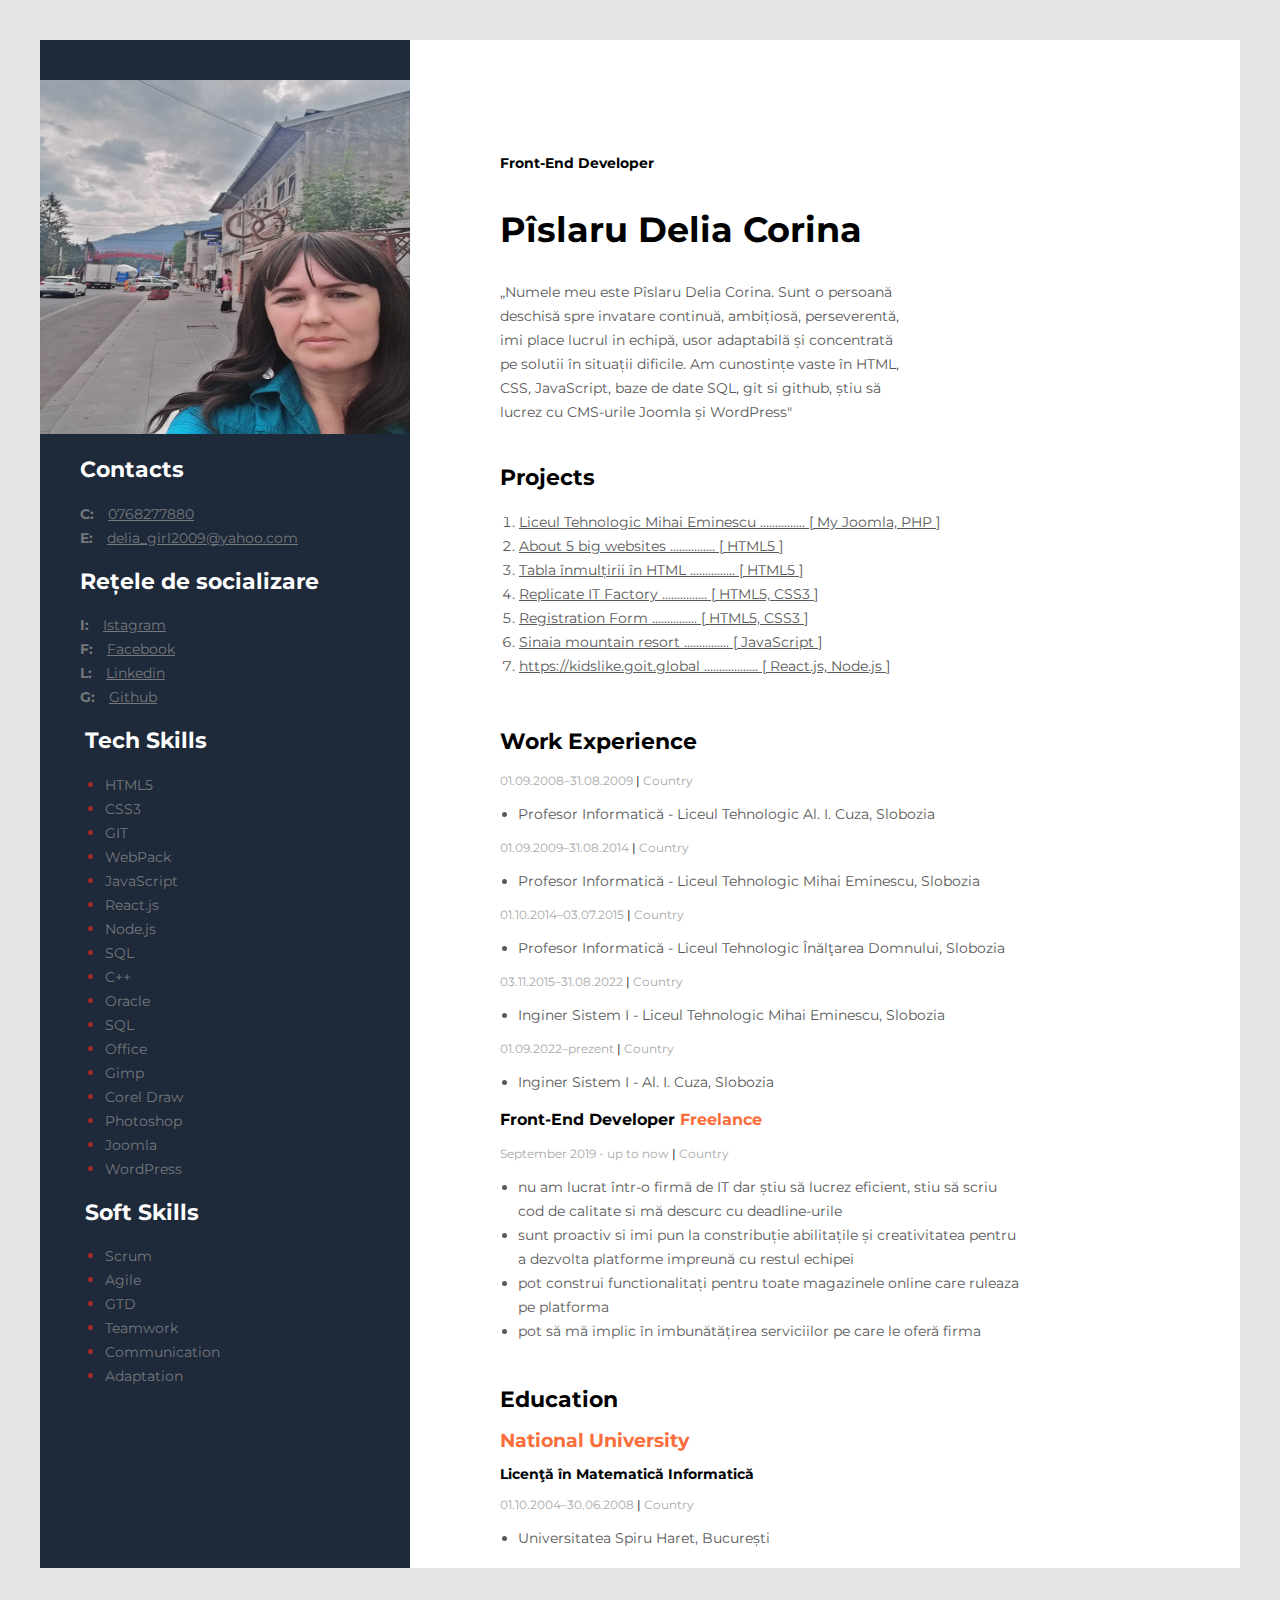
<file: index.html>
<!DOCTYPE html>
<html lang="en">
<head>
    <meta charset="UTF-8">
    <meta http-equiv="X-UA-Compatible" content="IE=edge">
    <meta name="viewport" content="width=device-width, initial-scale=1.0">
    <link rel="preconnect" href="https://fonts.googleapis.com">
    <link rel="preconnect" href="https://fonts.gstatic.com" crossorigin>
    <link href="https://fonts.googleapis.com/css2?family=Montserrat:wght@400;700&display=swap" rel="stylesheet">
    
    <link rel="stylesheet" href="./styles/styles.css">
    <title>CV-ul meu</title>
</head>
<body>
    <!--Our app-->
    <div class="main-section">
        <!-- Main section -->
        <div class="right-section">
            <!--About me section-->              
            <div class="about-me-section">
                <h3 class="about-me-profession">Front-End Developer</h3>

                <h1 id="personName">Pîslaru Delia Corina</h1>
    
                <p>                  
                    „Numele meu este Pîslaru Delia Corina. Sunt o persoană deschisă spre invatare continuă, ambițiosă, perseverentă, imi place lucrul in echipă, 
                    usor adaptabilă și concentrată pe solutii în situații dificile. Am cunostințe vaste în HTML, CSS, JavaScript, baze de date SQL, 
                    git si github, știu să lucrez cu CMS-urile Joomla și WordPress"
                <p>
            </div>
    
            <!--Projects sections-->
            <div class="projects-sections">
                <h2 class="block-title">Projects</h2>

                <ol> 
                    <li class="projects-item">
                        <a href="https://gsme.ro/">Liceul Tehnologic Mihai Eminescu</a>
                        ...............
                        <span class="bracket">[</span> My Joomla, PHP <span class="bracket">]</span></span> 
                    </li>
                    <li class="projects-item">
                        <a href="../CV_Delia/About 5 big websites/index.html">About 5 big websites</a>
                        ...............
                        <span class="bracket">[</span> HTML5 <span class="bracket">]</span></span> 
                    </li>
                    <li class="projects-item">
                        <a href="../CV_Delia/About 5 big websites/html/tabla_inmultirii.html">Tabla înmulțirii în HTML</a>
                        ...............
                        <span class="bracket">[</span> HTML5 <span class="bracket">]</span></span> 
                    </li>
                    <li class="projects-item">
                        <a href="../CV_Delia/Replicate IT Factory/index.html">Replicate IT Factory</a>
                        ...............
                        <span class="bracket">[</span> HTML5, CSS3 <span class="bracket">]</span></span> 
                    </li>
                    <li class="projects-item">
                        <a href="../CV_Delia/Replicate IT Factory/html/formular.html">Registration Form</a>
                        ...............
                        <span class="bracket">[</span> HTML5, CSS3 <span class="bracket">]</span></span> 
                    </li>
                    <li class="projects-item">
                        <a href="../CV_Delia/Replicate IT Factory/html/index_optional.html">Sinaia mountain resort</a>
                        ...............
                        <span class="bracket">[</span> JavaScript <span class="bracket">]</span></span>
                    </li>
                    <li class="projects-item">
                        <a href="https://kidslike.goit.global/">https://kidslike.goit.global</a>
                        ..................
                        <span class="bracket">[</span> React.js, Node.js <span class="bracket">]</span></span>
                    </li>
                </ol>   
            </div>

            <!--Section Work Experience-->
            <div class="section-work-experience">
                    <h2 class="block-title">Work Experience</h2>
                    <!--Company nr 3-->
                    <div>
                        
                        <p class="work-experience-period"> 01.09.2008–31.08.2009   <span class="line-break">|</span>   Country</p>
                        <ul class="word-experience-duties">
                            <li>Profesor Informatică - Liceul Tehnologic Al. I. Cuza, Slobozia </li>   
                        </ul> 
                    </div>

                    <div>
                    <p class="work-experience-period">01.09.2009–31.08.2014  <span class="line-break">|</span>   Country</p>
                    <ul class="word-experience-duties">
                        <li>Profesor Informatică - Liceul Tehnologic Mihai Eminescu, Slobozia </li>
                    </ul> 
                   </div>

                   <div>
                    <p class="work-experience-period">01.10.2014–03.07.2015  <span class="line-break">|</span>   Country</p>
                    <ul class="word-experience-duties">
                        <li>Profesor Informatică - Liceul Tehnologic Înălţarea Domnului, Slobozia </li>
                    </ul> 
                   </div>

                   <div>
                    <p class="work-experience-period">03.11.2015–31.08.2022  <span class="line-break">|</span>   Country</p>
                    <ul class="word-experience-duties">
                        <li>Inginer Sistem I - Liceul Tehnologic Mihai Eminescu, Slobozia </li>
                    </ul> 
                   </div>

                   <div>
                    <p class="work-experience-period">01.09.2022–prezent  <span class="line-break">|</span>   Country</p>
                    <ul class="word-experience-duties">
                        <li>Inginer Sistem I - Al. I. Cuza, Slobozia </li>
                    </ul> 
                   </div>


                <div>
                    <h3 class="work-experience-position">Front-End Developer <span class="work-experience-company">Freelance</span></h3>
                    <p class="work-experience-period"> September 2019 - up to now   <span class="line-break">|</span>   Country</p>
                    <ul class="word-experience-duties">
                        <li>nu am lucrat într-o firmă de IT dar știu să lucrez eficient, stiu să scriu cod de calitate si mă descurc cu deadline-urile</li>
                            <li> sunt proactiv si imi pun la constribuție abilitațile și creativitatea pentru a dezvolta platforme impreună cu restul echipei</li>
                                <li>pot construi functionalitați pentru toate magazinele online care ruleaza pe platforma </li>
                                    <li> pot să mă implic în imbunătățirea serviciilor pe care le oferă firma </li>
                        
                    </ul> 
                </div>

                    
            </div>               
            <!--Section Educațion--> 
            <div class="section-education">           
                    <h3 class="block-title">Education<h3>       

            <!--Company nr 1-->
                    <div class="education-position">
                            <h3><span class="education-company">National University</span></h3> 
                    </div>
                    <div class="management-department">       
                            <h3 class="management-position">Licenţă în Matematică Informatică</h3>
                            <p class="management-period">01.10.2004–30.06.2008  <span class="line-break">|</span>   Country</p>  
                            <ul class="word-experience-duties">
                            <li>Universitatea Spiru Haret, București </li>
                            </ul>   
                    </div>             
            </div>
        </div>
            <!--Sidebar section-->
            <aside class="sidebar-section">
                <img src="./img/photo.jpg" width="370" height="354" alt="poza mea">             
                <!--Contact section-->
                
                    <h2 class="sidebar-contact">Contacts</h2>
                    <div>
                        <span class="sidebar-contact-type">C:</span>  
                        <a class="sidebar-contact-value" href="tel:+77777777777">0768277880</a>
                    </div>
                    <div>  
                        <span class="sidebar-contact-type"> E:</span>
                        <a class="sidebar-contact-value" href="mailto:delia_girl2009@yahoo.com">delia_girl2009@yahoo.com</a>
                    </div>
                    <div>
                        <h2 class="sidebar-contact">Rețele de socializare</h2>
                        <div>
                            <span class="sidebar-contact-type">I:</span>  
                            <a class="sidebar-contact-value" href="https://www.instagram.com/"> Istagram</a>
                        </div>
                        <div>
                            <span class="sidebar-contact-type">F:</span>  
                            <a class="sidebar-contact-value" href="https://www.facebook.com/"> Facebook</a>
                        </div>
                        <div>
                            <span class="sidebar-contact-type">L:</span>  
                            <a class="sidebar-contact-value" href="https://www.linkedin.com/feed/"> Linkedin</a>
                        </div>
                        <div>
                            <span class="sidebar-contact-type">G:</span>  
                            <a class="sidebar-contact-value" href="https://github.com/deliagirl2009"> Github</a>
                        </div>
                </div>
                <!--Section Tech Skills-->
                <div class="tech-skills">
                        <h2 class="sidebar-title">Tech Skills</h2> 
                        <ul class="sidebar-list">
                            <li><span>HTML5</span></li>        
                            <li><span>CSS3</span></li>
                            <li><span>GIT</span></li>
                            <li><span>WebPack</span></li>
                            <li><span>JavaScript</span></li>
                            <li><span>React.js</span></li>
                            <li><span>Node.js</span></li>
                            <li><span>SQL</span></li>
                            <li><span>C++</span></li>
                            <li><span>Oracle</span></li>
                            <li><span>SQL</span></li>
                            <li><span>Office</span></li>
                            <li><span>Gimp</span></li>
                            <li><span>Corel Draw</span></li>
                            <li><span>Photoshop</span></li>
                            <li><span>Joomla</span></li>
                            <li><span>WordPress</span></li>      
                        </ul>
                </div>
                <!--Section Soft Skilles-->
                <div class="soft-skills">
                        <h2 class="sidebar-title">Soft Skills</h2>    
                        <ul class="sidebar-list">
                            <li><span>Scrum</span></li>        
                            <li><span>Agile</span></li>
                            <li><span>GTD</span></li>
                            <li><span>Teamwork</span></li>
                            <li><span>Communication</span></li>
                            <li><span>Adaptation</span></li>
                            
                        </ul>
                </div>
            </aside>
        
    </div>
    
</body>
</html>
</file>
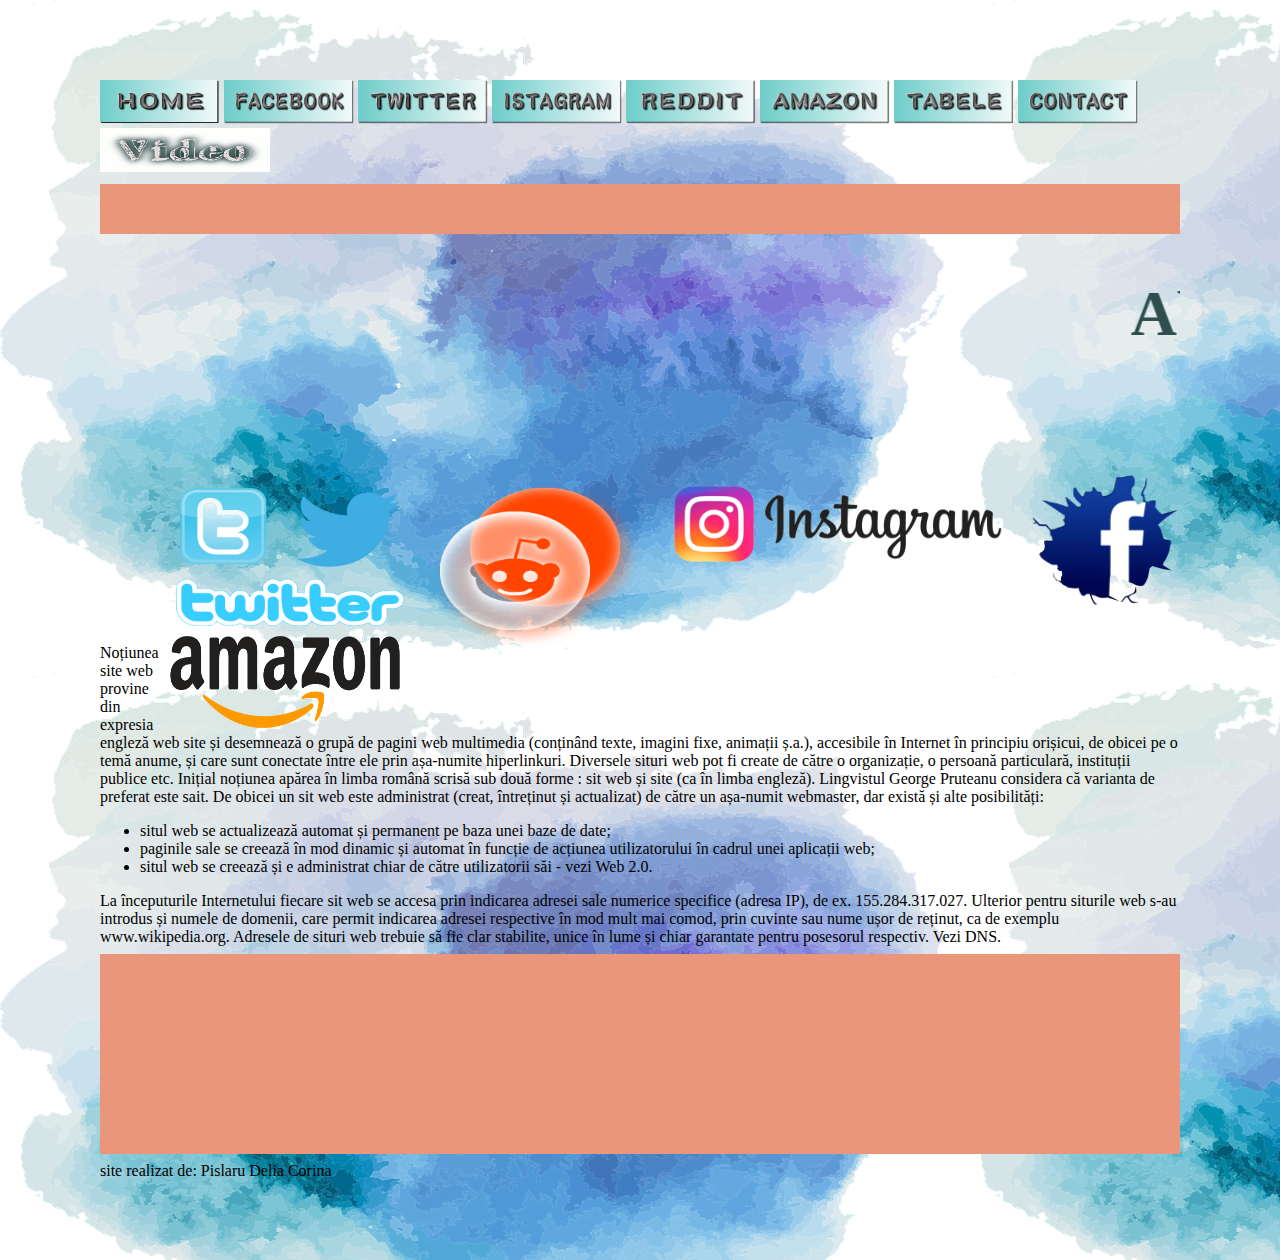
<file: About 5 big websites/index.html>
<!DOCTYPE html>
<html lang="en">
    <head>
        <title>About 5 big websites</title>
    </head>
    <body background="image/watercolor-4116932_960_720.png" leftmargin="100px" topmargin="80">
        <!--main section-->
        <div>
            
            <!--main menu-->
            <span>
                <section id="main section">
		        <a href="index.html"><img src="image/home.png" width="120" height="44"></a>
                <a href="html/facebook.html"><img src="image/b_facebook.png" width="130" height="44"></a>
                <a href="html/twitter.html"><img src="image/b_twitter.png" width="130" height="44"></a>
                <a href="html/istagram.html"><img src="image/b_istagram.png" width="130" height="44"></a>
                <a href="html/reddit.html"><img src="image/b_reddit.png" width="130" height="44"></a>
                <a href="html/amazon.html"><img src="image/b_amazon.png" width="130" height="44"></a>
                <a href="html/tabla_inmultirii.html"><img src="image/tabele.png" width="120" height="44"></a>
                <a href="html/contact.html"><img src="image/b_contact.png" width="120" height="44"></a>
		        <a href="html/video.html"><img src="image/video.gif" width="170" height="44"></a>
                    
                </section>
            </span>
            
            <!--title section-->
            <span>
            <hr size="50" color="E9 96 7A">
                    <center>
                        <font color="2F 4F 4F" size=6%><h1><marquee>About 5 big <strong>websites</strong></marquee></h1></font>
                    </center>
                <br><br><br>
            </span>
            
            <!--logo page-->
            <span> 
                    <a href=html/facebook.html><img src="image/Facebook-Logo.png" alt="Logo_Facebook" width="150" height="150" align="right"></a>
                    <a href=html/istagram.html><img src="image/ig-logo.png" alt="Logo_Istagram" width="380" height="120" align="right"></a> 
                    <a href=html/reddit.html><img src="image/reddit_logo.png" alt="Logo_Reddit" width="240" height="190" align="right"></a>
                    <br> 
                    <a href=html/twitter.html><img src="image/twitter-logo.png" alt="Logo_Twitter" width="240" height="150" align="right"></a>
                    <a href=html/amazon.html><img src="image/amazon-logo-transparent.png" alt="Logo_Amazon" width="250" height="100" align="right"></a>
                    <br><br><br><br><br><br><br><br><br>
            </span>
            
            <!--information about my page-->
            <span>       
                    Noțiunea site web provine din expresia engleză web site și desemnează o grupă de pagini web multimedia 
                    (conținând texte, imagini fixe, animații ș.a.), accesibile în Internet în principiu orișicui, de obicei 
                    pe o temă anume, și care sunt conectate între ele prin așa-numite hiperlinkuri. Diversele situri web 
                    pot fi create de către o organizație, o persoană particulară, instituții publice etc. Inițial noțiunea 
                    apărea în limba română scrisă sub două forme : sit web și site (ca în limba engleză). Lingvistul George 
                    Pruteanu considera că varianta de preferat este sait.   
            </span>

            <span>  
                    De obicei un sit web este administrat (creat, întreținut și actualizat) de către un așa-numit webmaster,
                    dar există și alte posibilități:
            </span>
            
            <!--an unordered list-->
            <span>
                    <ul>
                        <li>situl web se actualizează automat și permanent pe baza unei baze de date;</li>
                        <li>paginile sale se creează în mod dinamic și automat în funcție de acțiunea utilizatorului în cadrul 
                        unei aplicații web;</li>
                        <li>situl web se creează și e administrat chiar de către utilizatorii săi - vezi Web 2.0.</li>
                    </ul>
            </span> 
            <span>
                    La începuturile Internetului fiecare sit web se accesa prin indicarea adresei sale numerice specifice
                    (adresa IP), de ex. 155.284.317.027. Ulterior pentru siturile web s-au introdus și numele de domenii, 
                    care permit indicarea adresei respective în mod mult mai comod, prin cuvinte sau nume ușor de reținut, 
                    ca de exemplu www.wikipedia.org. Adresele de situri web trebuie să fie clar stabilite, unice în lume și 
                    chiar garantate pentru posesorul respectiv. Vezi DNS. 
            </span>
        
        <br>
        <hr size="200" color="E9 96 7A">
        site realizat de: Pislaru Delia Corina 
    </div>             
    </body>
</html>
</file>
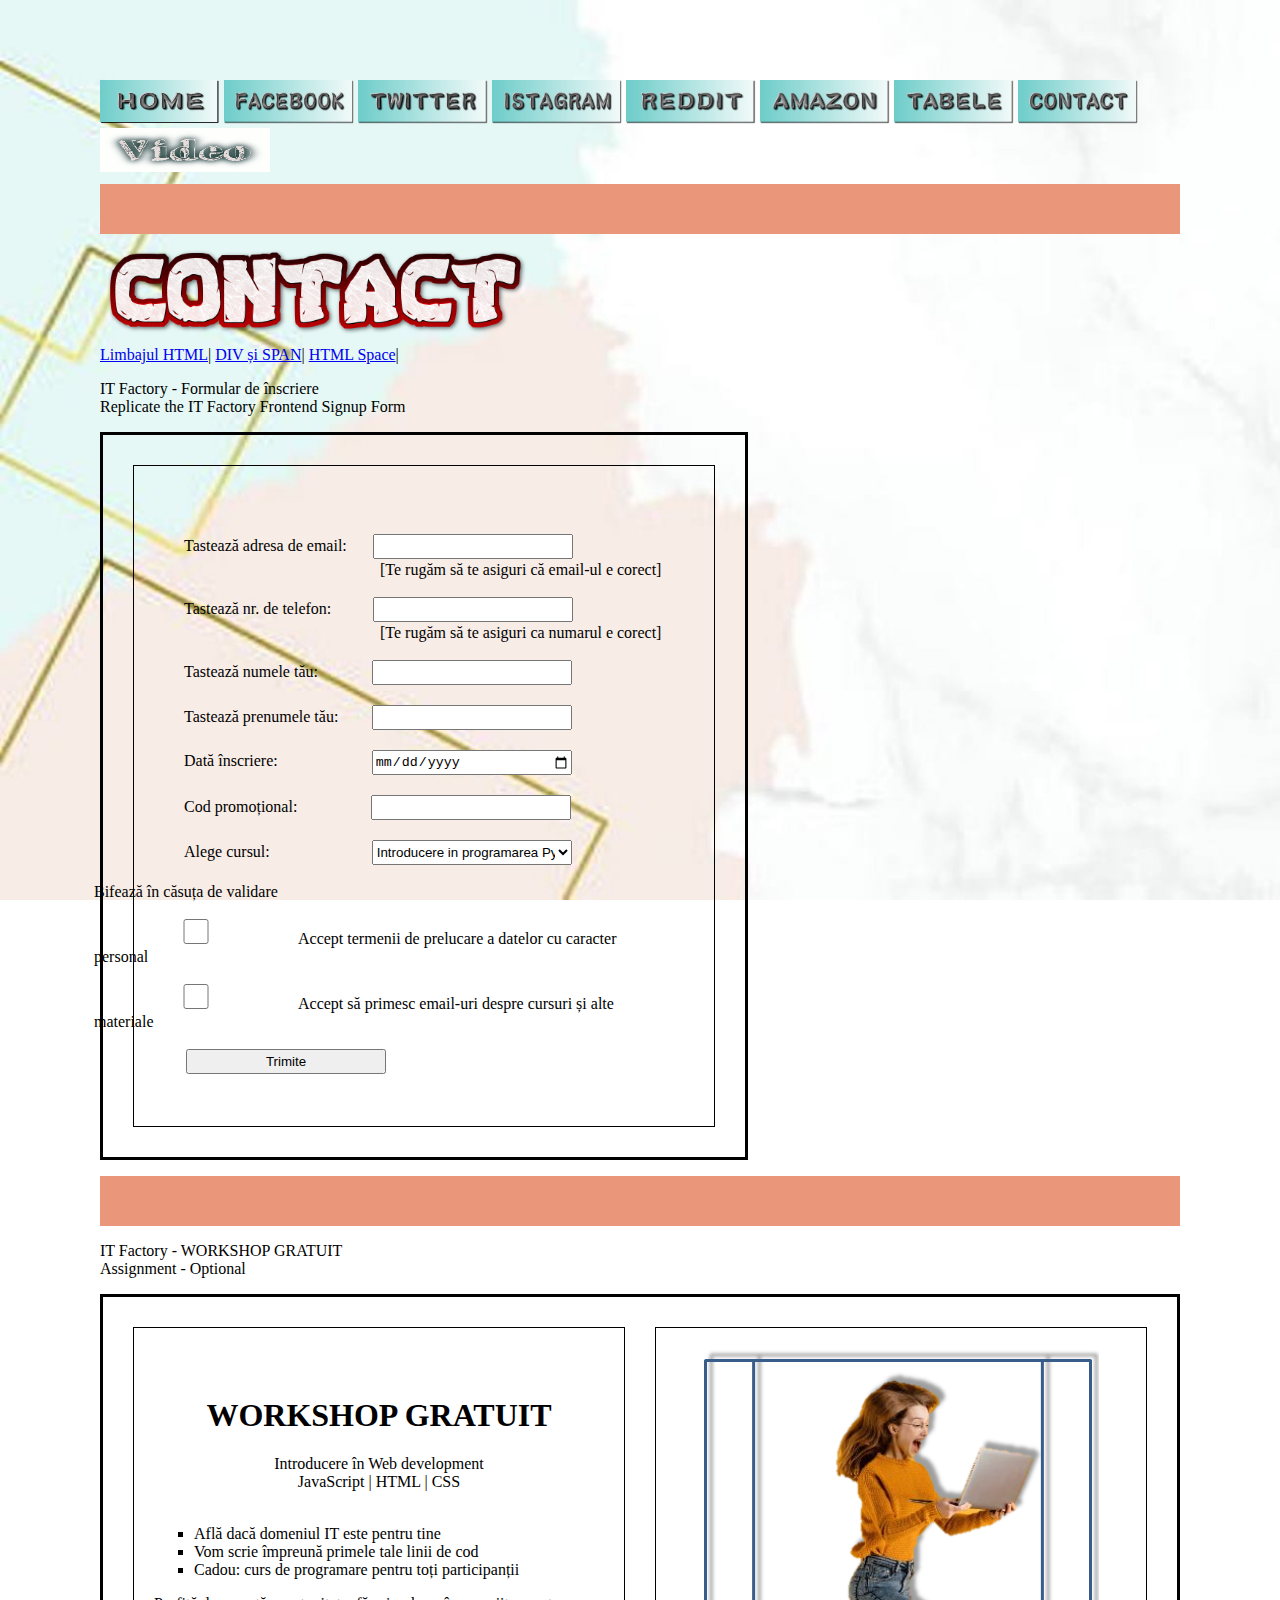
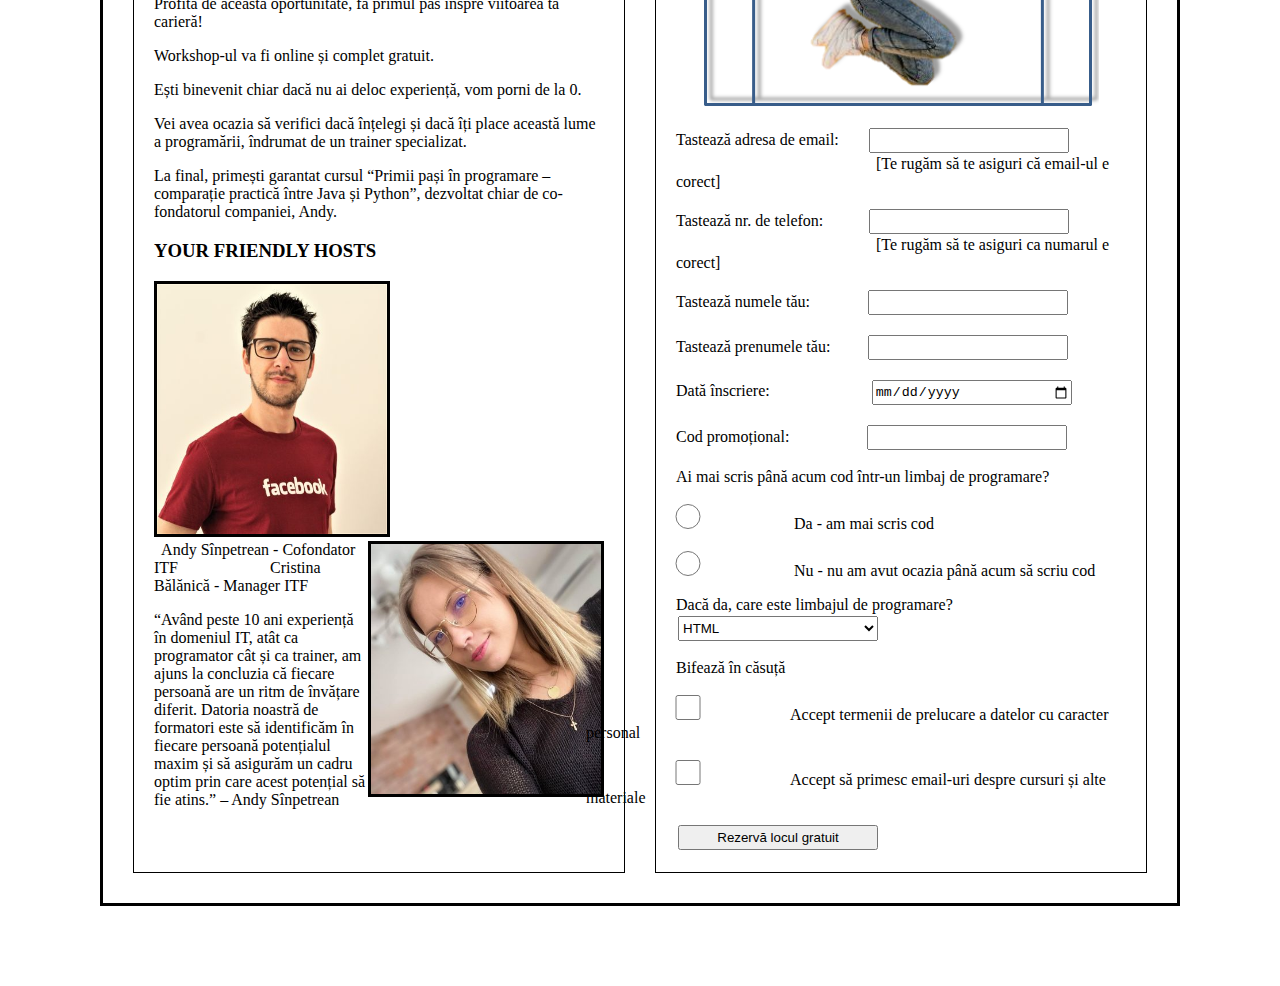
<file: About 5 big websites/FORM_Tema3_OBLIGATORIU.html>
<!DOCTYPE html>
  <html lang="en">
    <head>
        <title>Contact</title>
	<!-- CSS stylesheet-->
    	<style>
     
        select,input {
            width: 200px;
            height: 25px;
            margin: 2px;
            
            box-sizing: border-box;
        }

	.checkbox {
            margin-left:-90px;
	
		}

        .radio_button {
            margin-left:-90px;
	
		} 
 
        body {
            background-image: url("image/fundal.jpg");
		background-repeat: no-repeat;
		background-attachment: fixed;
  		background-size: cover;
		
        }
    	</style>

    </head>
    <body leftmargin="100" topmargin="80">
        
        <!--main menu-->
        <div>   
            <a href="index.html"><img src="image/home.png" width="120" height="44"></a>
            <a href="html/facebook.html"><img src="image/b_facebook.png" width="130" height="44"></a>
            <a href="html/twitter.html"><img src="image/b_twitter.png" width="130" height="44"></a>
            <a href="html/istagram.html"><img src="image/b_istagram.png" width="130" height="44"></a>
            <a href="html/reddit.html"><img src="image/b_reddit.png" width="130" height="44"></a>
            <a href="html/amazon.html"><img src="image/b_amazon.png" width="130" height="44"></a>
            <a href="html/tabla_inmultirii.html"><img src="image/tabele.png" width="120" height="44"></a>
            <a href="html/contact.html"><img src="image/b_contact.png" width="120" height="44"></a>
            <a href="html/video.html"><img src="image/video.gif" width="170" height="44"></a>

        <hr size="50" color="E9 96 7A">
        <img src=image/contact.png widht="100" height="100"><br>
        </div> 

        <!--set of navigation links-->
        <nav>
            <a href="https://www.academia.edu/32245494/La_crearea_unei_pagini_WEB_se_parcurg_pa%C5%9Fii">Limbajul HTML</a>|
            <a href="https://marplo.net/html/div_span.html">DIV și SPAN</a>|
            <a href="https://mailtrap.io/blog/nbsp/#zwnj-and-nbsp-preheader-hack">HTML Space</a>|
        </nav>

        <!--contact form one--> 
        <div>
            
                <table border=3 bordercolor="black" width="60%" cellspacing="30" cellpadding="50">
                    <p align="justify"><font size="3">
                    IT Factory - Formular de înscriere<br>
                    Replicate the IT Factory Frontend Signup Form</font></p>
                        <tr>
                            <td>
                                <p>
                                <form action="" method="get" class="contact_form_one">
                                    <div class="email">
                                        <label for="email"> Tastează adresa de email: </label>
                                        &nbsp &nbsp &nbsp<input type="email" name="adresa_email" id="adresa_email" required size="40"  maxlength="40"><br>
                                        &nbsp &nbsp &nbsp &nbsp &nbsp &nbsp &nbsp &nbsp &nbsp &nbsp &nbsp &nbsp &nbsp &nbsp &nbsp &nbsp &nbsp &nbsp &nbsp
                                        &nbsp &nbsp &nbsp &nbsp &nbsp &nbsp[Te rugăm să te asiguri că email-ul e corect]
                                    </div>
                                
                                    <p>
                                    <div class="number">
                                        <label for="number">Tastează nr. de telefon: </label>
                                        &nbsp &nbsp &nbsp &nbsp &nbsp<input type="text" name="nr_telefon" id="nr_telefon" required size="40" maxlength="10"><br>
                                        &nbsp &nbsp &nbsp &nbsp &nbsp &nbsp &nbsp &nbsp &nbsp &nbsp &nbsp &nbsp &nbsp &nbsp &nbsp &nbsp &nbsp &nbsp &nbsp
                                        &nbsp &nbsp &nbsp &nbsp &nbsp &nbsp[Te rugăm să te asiguri ca numarul e corect]
                                    </div>
                               
                                    <p>
                                    <div class="last_name">
                                        <label for="last_name">Tastează numele tău: </label>
                                        &nbsp &nbsp &nbsp &nbsp &nbsp &nbsp <input type="text" name="last_name" id="last_name" required size="40" maxlength="30">
                                    </div>
                                
                                    <p>    
                                    <div class="first_name">
                                        <label for="first_name">Tastează prenumele tău: </label>
                                        &nbsp &nbsp &nbsp &nbsp<input type="text" name="first_name" id="first_name" required size="40" >
                                    </div>

                                    <p>    
                                    <div class="date">
                                        <label for="date">Dată înscriere: </label>
                                        &nbsp &nbsp &nbsp &nbsp &nbsp &nbsp &nbsp &nbsp &nbsp &nbsp &nbsp 
                                        <input type="date" name="date" id="date" required size="40">
                                    </div>
                
                                    <p>    
                                    <div class="promotional_code">
                                        <label for="promotional_code">Cod promoțional: </label>
                                        &nbsp &nbsp &nbsp &nbsp &nbsp &nbsp &nbsp &nbsp&nbsp 
                                        <input type="text" name="promotional_code" id="promotional_code" required size="40">
                                    </div>

                                    <p>    
                                    <div class="select_list">
                                        <label for="select_list">Alege cursul: </label>
                                        &nbsp &nbsp &nbsp &nbsp &nbsp &nbsp &nbsp &nbsp &nbsp &nbsp &nbsp &nbsp      
                                        <select>
                                            <option>Introducere in programarea Python</option>
                                            <option>Introducere in programare Java</option>
                                            <option>Introducere in programarea  C# & .NET</option>
                                            <option>Testare Manuala</option>
                                            <option>Testare Automata</option>
                                            <option>Programare frontend - JavaScript/ HTML/ CSS</option>
                                            <option>Mobile Development</option>
                                            <option>UX/UI Design</option>
                                        </select>
                                            
                                    </div>

                                    <p>    
                                    <div class="checkbox">
                                        <label for="checkbox">Bifează în căsuța de validare </label><p>
                                        <input type="checkbox">Accept termenii de prelucare a datelor cu caracter personal<p> 
                                        <input type="checkbox">Accept să primesc email-uri despre cursuri și alte materiale<p>
                                    </div>  
                                
                                    <p> 
                                    <div class="buton_trimitere_formular">
                                        <input type="submit" value="Trimite">
                                    </div>
                                </form>
                            </td>
                        </tr>
                </table>
            </center>
        </div>                       
        <!--contact form two-->    
        <div>          
            <p align="justify"></p>   
            <hr size="50" color="E9 96 7A">
            <div>
                <center>
                    <table border=3 bordercolor="black" width="100%" cellspacing="30" cellpadding="20">
                        <p align="justify"><font size="3">
            
                        IT Factory - WORKSHOP GRATUIT<br>
                        Assignment - Optional</font></p>
                            <tr>
                                <td width="50%">
                                    <center><h1>WORKSHOP GRATUIT</h1>
                                    Introducere în Web development<br>
                                    JavaScript | HTML | CSS  </center><br>
                                    
                                    <ul type="square">
                                        <li>Află dacă domeniul IT este pentru tine</li>
                                        <li>Vom scrie împreună primele tale linii de cod</li>
                                        <li>Cadou: curs de programare pentru toți participanții</li>    
                                    </ul>
                                    
                                    <p>Profită de această oportunitate, fă primul pas înspre viitoarea ta carieră!</p>
                                    <p>Workshop-ul va fi online și complet gratuit.</p>
                                    
                                    <p>Ești binevenit chiar dacă nu ai deloc experiență, vom porni de la 0.</p>

                                    <p>Vei avea ocazia să verifici dacă înțelegi și dacă îți place această lume a programării, îndrumat
                                     de un trainer specializat.</p>
                                     
                                    <p>La final, primești garantat cursul “Primii pași în programare – comparație practică între Java și Python”,
                                    dezvoltat chiar de co-fondatorul companiei, Andy.</p>
                                    
                                    <h3>YOUR FRIENDLY HOSTS</h3>
                                    
                                    <img src="image/Andy.jpg" width="230" height="250" border="3">
                                    <img src="image/Cristina.jpg" width="230" height="250" align="right" border="3"><br>
                                    &nbsp  Andy Sînpetrean - Cofondator ITF   &nbsp &nbsp &nbsp &nbsp &nbsp &nbsp &nbsp &nbsp &nbsp &nbsp &nbsp Cristina Bălănică - Manager ITF
                                    <p>
                                    “Având peste 10 ani experiență în domeniul IT, atât ca programator cât și ca trainer, am ajuns la 
                                    concluzia că fiecare persoană are un ritm de învățare diferit. Datoria noastră de formatori este să
                                    identificăm în fiecare persoană potențialul maxim și să asigurăm un cadru optim prin care acest potențial 
                                    să fie atins.” – Andy Sînpetrean
                                    
                                </td>
                                
                                <td>
                                        <center><img src="image/woman.png"></center><p>

                                    <form action="" method="get" class="contact_form_two">
                                        <div class="email">
                                            <label for="email"> Tastează adresa de email: </label>
                                            &nbsp &nbsp &nbsp
                                            <input type="email" name="adresa_email" id="adresa_email" required size="40" maxlength="40"><br>
                                            &nbsp &nbsp &nbsp &nbsp &nbsp &nbsp &nbsp &nbsp &nbsp &nbsp &nbsp &nbsp &nbsp &nbsp &nbsp &nbsp &nbsp &nbsp &nbsp
                                            &nbsp &nbsp &nbsp &nbsp &nbsp &nbsp
                                            [Te rugăm să te asiguri că email-ul e corect]
                                        </div>
    
                                        <p>
                                        <div class="number">
                                            <label for="number">Tastează nr. de telefon: </label>
                                            &nbsp &nbsp &nbsp &nbsp &nbsp
                                            <input type="text" name="nr_telefon" id="nr_telefon" required size="40" maxlength="10"><br>
                                            &nbsp &nbsp &nbsp &nbsp &nbsp &nbsp &nbsp &nbsp &nbsp &nbsp &nbsp &nbsp &nbsp &nbsp &nbsp &nbsp &nbsp &nbsp &nbsp
                                            &nbsp &nbsp &nbsp &nbsp &nbsp &nbsp
                                            [Te rugăm să te asiguri ca numarul e corect]
                                        </div>
    
                                        <p>
                                        <div class="last_name">
                                            <label for="last_name">Tastează numele tău: </label>
                                            &nbsp &nbsp &nbsp &nbsp &nbsp &nbsp&nbsp 
                                            <input type="text" name="last_name" id="last_name" required size="40" maxlength="30">
                                        </div>
    
                                        <p>    
                                        <div class="first_name">
                                            <label for="first_name">Tastează prenumele tău: </label>
                                            &nbsp &nbsp &nbsp &nbsp 
                                        <input type="text" name="first_name" id="first_name" required size="40">
                                        </div>
    
                                        <p>    
                                        <div class="date">
                                            <label for="date">Dată înscriere: </label>
                                            &nbsp &nbsp &nbsp &nbsp &nbsp &nbsp &nbsp &nbsp &nbsp &nbsp &nbsp &nbsp
                                            <input type="date" name="date" id="date" required size="30">
                                        </div>
    
                                        <p>    
                                        <div class="promotional_code">
                                            <label for="promotional_code">Cod promoțional: </label>
                                            &nbsp &nbsp &nbsp &nbsp &nbsp &nbsp &nbsp &nbsp &nbsp
                                            <input type="text" name="promotional_code" id="promotional_code" required size="40">
                                        </div>
    
                                        <p>    
                                        Ai mai scris până acum cod într-un limbaj de programare?
                                        <div class="radio_button"> 
                                            <input type="radio" name="radio_button" id="radio_button" required>
                                            Da - am mai scris cod<p>
                                            <input type="radio" name="radio_button" id="radio_button" required>
                                            Nu - nu am avut ocazia până acum să scriu cod<p>
                                        </div> 
                                        
                                        
                                        <div class="select_option"> 
                                            <label for="select_option">Dacă da, care este limbajul de programare? </label>
                                            &nbsp &nbsp 
                                            <select>
                                                <option>HTML</option>
                                                <option>CSS</option>
                                                <option>JavaScript</option>
                                                <option>nici unul</option>
                                            </select>
                                           
                                        </div> 

                                        <p>
                                            Bifează în căsuță    
                                        <div class="checkbox">
                                            <input type="checkbox">Accept termenii de prelucare a datelor cu caracter personal
                                        </div> 
    
                                        <p> 
                                        <div class="checkbox">
                                            <input type="checkbox">Accept să primesc email-uri despre cursuri și alte materiale
                                        </div>  
                                    
                                        <p> 
                                        <div class="buton_trimitere_formular">
                                            <input type="submit" value="Rezervă locul gratuit">
                                        </div>
                                    </form>
                                </td>
                            </tr>
                    </table>
                </center>
        </div>
    </body>
  </html>
</file>
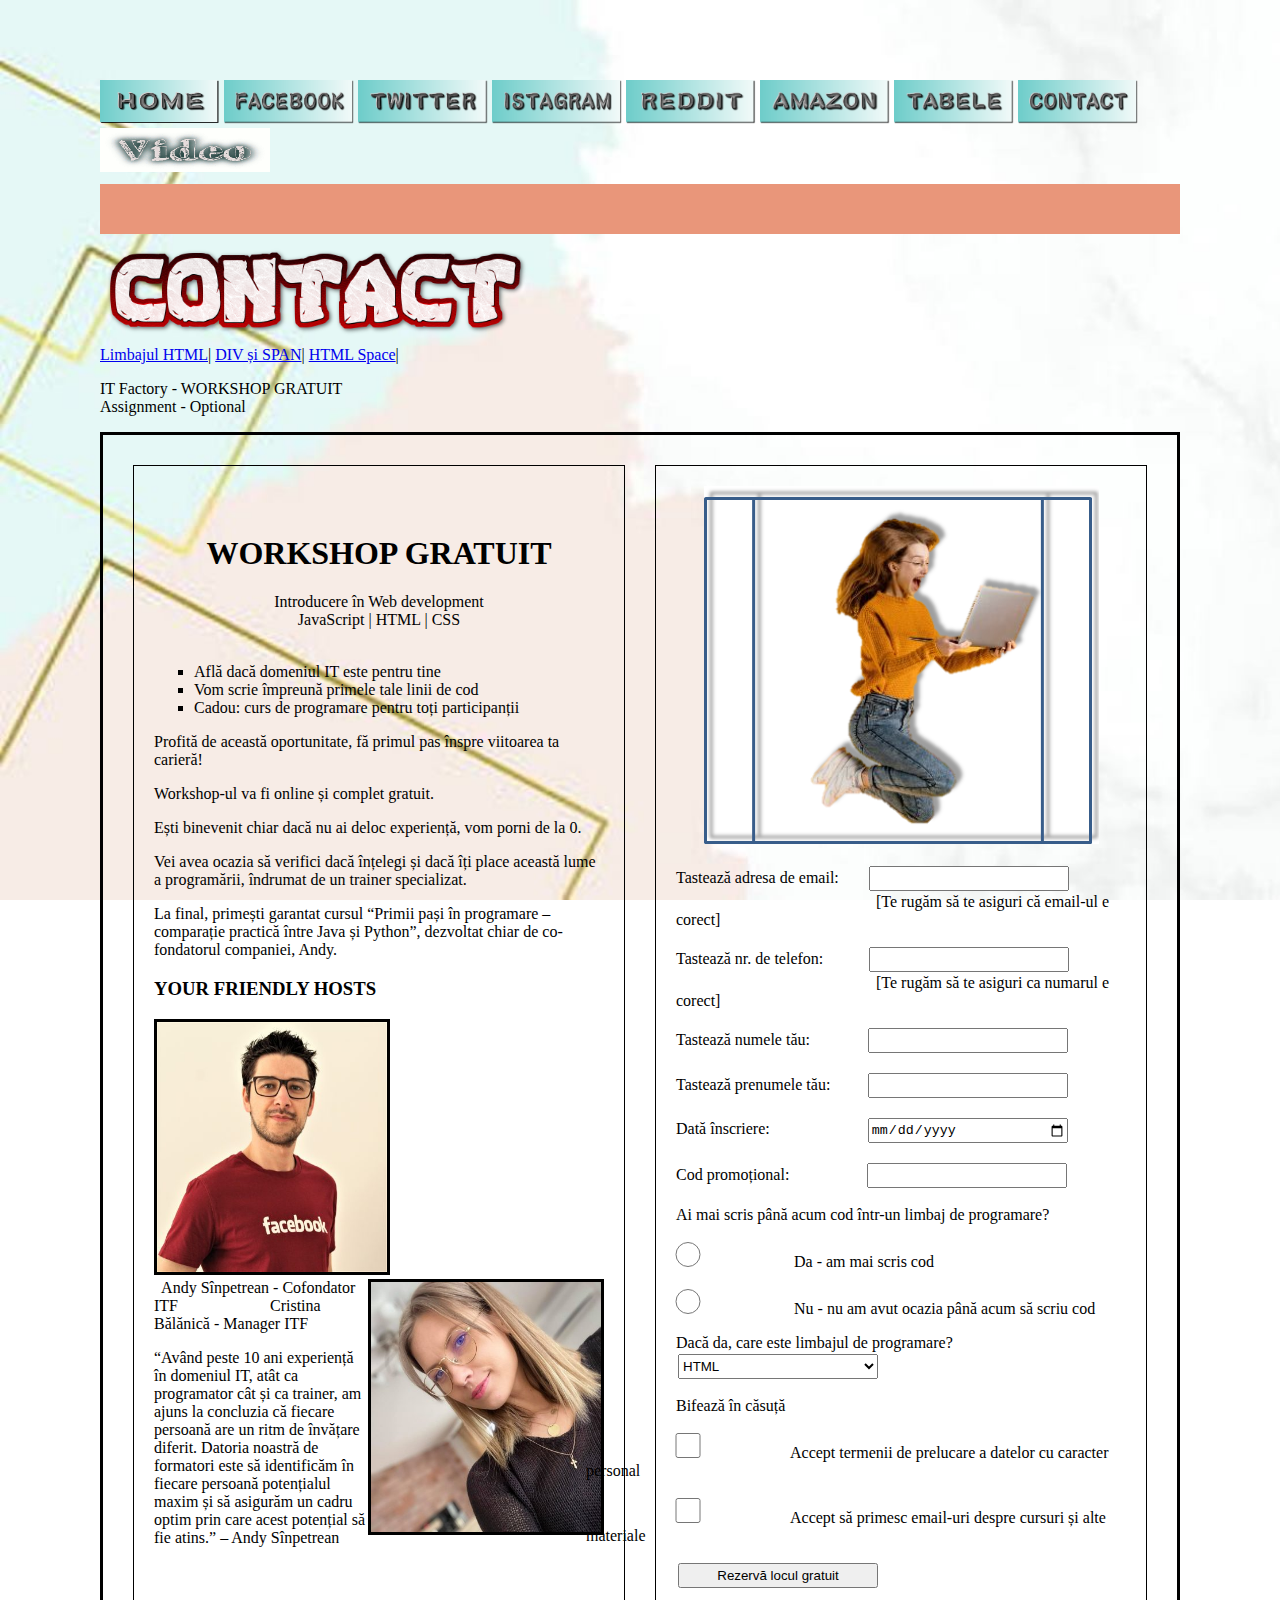
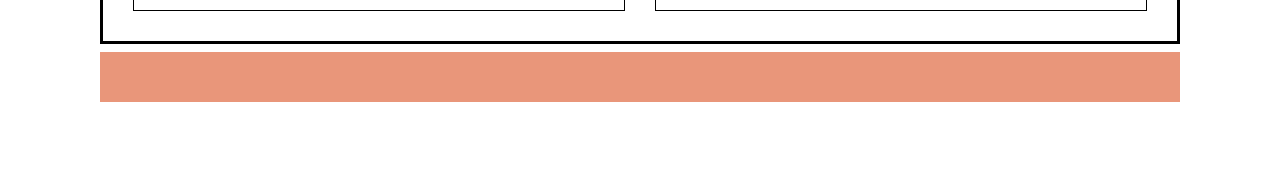
<file: About 5 big websites/FORM_Tema3_OPTIONAL.html>
<!DOCTYPE html>
  <html lang="en">
    <head>
        <title>Contact</title>
    
	<!-- CSS stylesheet-->
    	<style>
     
        select,
	input
	   {
            width: 200px;
            height: 25px;
            margin: 2px;
          
            box-sizing: border-box;
        }


	.checkbox {
            margin-left:-90px;
		box-sizing: border-box;
		}

        .radio_button {
            margin-left:-90px;
		box-sizing: border-box;
		} 
 
        body {
            background-image: url("image/fundal.jpg");
		background-repeat: no-repeat;
		background-attachment: fixed;
  		background-size: cover;
		
        }
    	</style>

    </head>
    <body leftmargin="100" topmargin="80">
          
        <!--main menu-->
        <div>   
            <a href="index.html"><img src="image/home.png" width="120" height="44"></a>
            <a href="html/facebook.html"><img src="image/b_facebook.png" width="130" height="44"></a>
            <a href="html/twitter.html"><img src="image/b_twitter.png" width="130" height="44"></a>
            <a href="html/istagram.html"><img src="image/b_istagram.png" width="130" height="44"></a>
            <a href="html/reddit.html"><img src="image/b_reddit.png" width="130" height="44"></a>
            <a href="html/amazon.html"><img src="image/b_amazon.png" width="130" height="44"></a>
            <a href="html/tabla_inmultirii.html"><img src="image/tabele.png" width="120" height="44"></a>
            <a href="html/contact.html"><img src="image/b_contact.png" width="120" height="44"></a>
            <a href="html/video.html"><img src="image/video.gif" width="170" height="44"></a>

        <hr size="50" color="E9 96 7A">
        <img src=image/contact.png widht="100" height="100"><br>
        </div> 

        <!--set of navigation links-->
        <nav>
            <a href="https://www.academia.edu/32245494/La_crearea_unei_pagini_WEB_se_parcurg_pa%C5%9Fii">Limbajul HTML</a>|
            <a href="https://marplo.net/html/div_span.html">DIV și SPAN</a>|
            <a href="https://mailtrap.io/blog/nbsp/#zwnj-and-nbsp-preheader-hack">HTML Space</a>|
        </nav>

        <!--contact form-->    
        <div>          
            <p align="justify"></p>   
            
            <div>
                <center>
                    <table border=3 bordercolor="black" width="100%" cellspacing="30" cellpadding="20">
                        <p align="justify"><font size="3">
                        IT Factory - WORKSHOP GRATUIT<br>
                        Assignment - Optional</font></p>
                            <tr>
                                <td width="50%">
                                    <center><h1>WORKSHOP GRATUIT</h1>
                                    Introducere în Web development<br>
                                    JavaScript | HTML | CSS  </center><br>
                                    
                                    <ul type="square">
                                        <li>Află dacă domeniul IT este pentru tine</li>
                                        <li>Vom scrie împreună primele tale linii de cod</li>
                                        <li>Cadou: curs de programare pentru toți participanții</li>    
                                    </ul>
                                    
                                    <p>Profită de această oportunitate, fă primul pas înspre viitoarea ta carieră!</p>
                                    <p>Workshop-ul va fi online și complet gratuit.</p>
                                    
                                    <p>Ești binevenit chiar dacă nu ai deloc experiență, vom porni de la 0.</p>

                                    <p>Vei avea ocazia să verifici dacă înțelegi și dacă îți place această lume a programării, îndrumat
                                     de un trainer specializat.</p>
                                     
                                    <p>La final, primești garantat cursul “Primii pași în programare – comparație practică între Java și Python”,
                                    dezvoltat chiar de co-fondatorul companiei, Andy.</p>
                                    
                                    <h3>YOUR FRIENDLY HOSTS</h3>
                                    
                                    <img src="image/Andy.jpg" width="230" height="250" border="3">
                                    <img src="image/Cristina.jpg" width="230" height="250" align="right" border="3"><br>
                                    &nbsp  Andy Sînpetrean - Cofondator ITF   &nbsp &nbsp &nbsp &nbsp &nbsp &nbsp &nbsp &nbsp &nbsp &nbsp &nbsp Cristina Bălănică - Manager ITF
                                    <p>
                                    “Având peste 10 ani experiență în domeniul IT, atât ca programator cât și ca trainer, am ajuns la 
                                    concluzia că fiecare persoană are un ritm de învățare diferit. Datoria noastră de formatori este să
                                    identificăm în fiecare persoană potențialul maxim și să asigurăm un cadru optim prin care acest potențial 
                                    să fie atins.” – Andy Sînpetrean
                                    
                                </td>
                                
                                <td>
                                    <center><img src="image/woman.png"></center><p>
                                    <form action="" method="get" class="contact_form_two">
                                        <div class="email">
                                            <label for="email"> Tastează adresa de email: </label>
                                            &nbsp &nbsp &nbsp
                                            <input type="email" name="adresa_email" id="adresa_email" required size="40" maxlength="40"><br>
                                            &nbsp &nbsp &nbsp &nbsp &nbsp &nbsp &nbsp &nbsp &nbsp &nbsp &nbsp &nbsp &nbsp &nbsp &nbsp &nbsp &nbsp &nbsp &nbsp
                                            &nbsp &nbsp &nbsp &nbsp &nbsp &nbsp
                                            [Te rugăm să te asiguri că email-ul e corect]
                                        </div>
    
                                        <p>
                                        <div class="number">
                                            <label for="number">Tastează nr. de telefon: </label>
                                            &nbsp &nbsp &nbsp &nbsp &nbsp
                                            <input type="text" name="nr_telefon" id="nr_telefon" required size="40" maxlength="10"><br>
                                            &nbsp &nbsp &nbsp &nbsp &nbsp &nbsp &nbsp &nbsp &nbsp &nbsp &nbsp &nbsp &nbsp &nbsp &nbsp &nbsp &nbsp &nbsp &nbsp
                                            &nbsp &nbsp &nbsp &nbsp &nbsp &nbsp
                                            [Te rugăm să te asiguri ca numarul e corect]
                                        </div>
    
                                        <p>
                                        <div class="last_name">
                                            <label for="last_name">Tastează numele tău: </label>
                                            &nbsp &nbsp &nbsp &nbsp &nbsp &nbsp&nbsp 
                                            <input type="text" name="last_name" id="last_name" required size="40" maxlength="30">
                                        </div>
    
                                        <p>    
                                        <div class="first_name">
                                            <label for="first_name">Tastează prenumele tău: </label>
                                            &nbsp &nbsp &nbsp &nbsp 
                                        <input type="text" name="first_name" id="first_name" required size="40">
                                        </div>
    
                                        <p>    
                                        <div class="date">
                                            <label for="date">Dată înscriere: </label>
                                            &nbsp &nbsp &nbsp &nbsp &nbsp &nbsp &nbsp &nbsp &nbsp &nbsp &nbsp&nbsp 
                                            <input type="date" name="date" id="date" required maxlength="60">
                                        </div>
    
                                        <p>    
                                        <div class="promotional_code">
                                            <label for="promotional_code">Cod promoțional: </label>
                                            &nbsp &nbsp &nbsp &nbsp &nbsp &nbsp &nbsp &nbsp &nbsp
                                            <input type="text" name="promotional_code" id="promotional_code" required size="40">
                                        </div>
    
                                        <p>    
                                        Ai mai scris până acum cod într-un limbaj de programare?
                                        <div class="radio_button"> 
                                            <input type="radio" name="radio_button" id="radio_button" required>
                                            Da - am mai scris cod<p>
                                            <input type="radio" name="radio_button" id="radio_button" required>
                                            Nu - nu am avut ocazia până acum să scriu cod<p>
                                        </div> 
                                        
                                        
                                        <div class="select_option"> 
                                            <label for="select_option">Dacă da, care este limbajul de programare? </label>
                                            &nbsp &nbsp &nbsp
                                            <select>
                                                <option>HTML</option>
                                                <option>CSS</option>
                                                <option>JavaScript</option>
                                                <option>nici unul</option>
                                            </select>
                                           
                                        </div> 

                                        <p>
                                            Bifează în căsuță    
                                        <div class="checkbox">
                                            <input type="checkbox">Accept termenii de prelucare a datelor cu caracter personal
                                        <p>
                                            <input type="checkbox">Accept să primesc email-uri despre cursuri și alte materiale
                                        </div>  
                                    
                                        <p> 
                                        <div class="buton_trimitere_formular">
                                            <input type="submit" value="Rezervă locul gratuit">
                                        </div>
                                    </form>
                                </td>
                            </tr>
                    </table>
                </center>
                <hr size="50" color="E9 96 7A">
            </div>
    </body>
  </html>
</file>
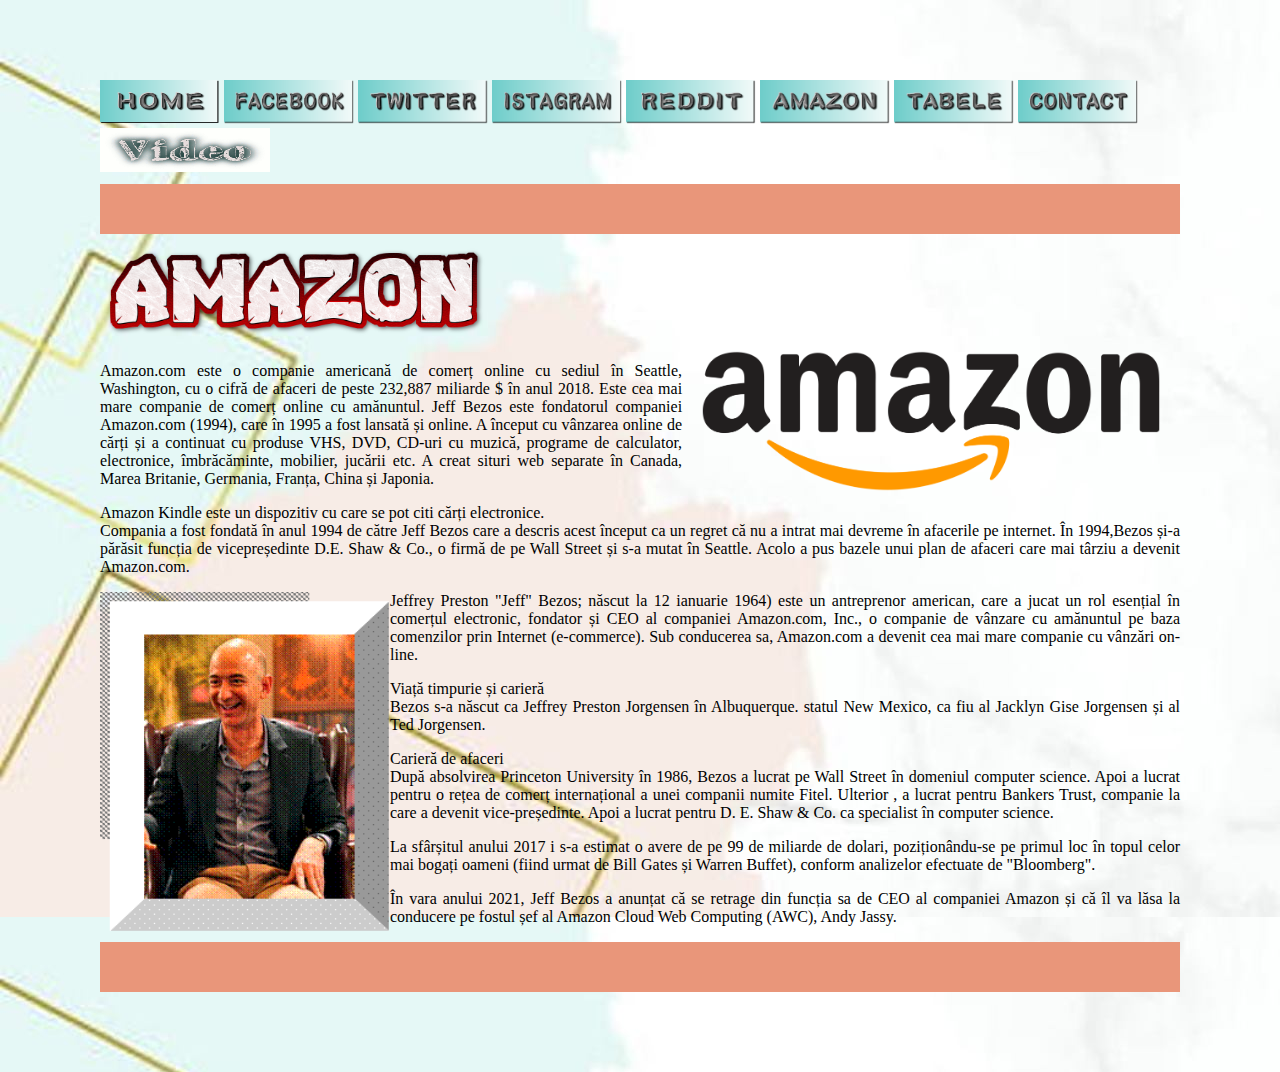
<file: About 5 big websites/html/amazon.html>
<!DOCTYPE html>
  <html lang="en">
    <head>
        <title>Amazon</title>
    </head>
    <body background="../image/fundal.jpg" leftmargin="100" topmargin="80">
        
        <!--main menu-->
        <span> 
           
  	        <a href="../index.html"><img src="../image/home.png" width="120" height="44"></a>
            <a href="facebook.html"><img src="../image/b_facebook.png" width="130" height="44"></a>
            <a href="twitter.html"><img src="../image/b_twitter.png" width="130" height="44"></a>
            <a href="istagram.html"><img src="../image/b_istagram.png" width="130" height="44"></a>
            <a href="reddit.html"><img src="../image/b_reddit.png" width="130" height="44"></a>
            <a href="amazon.html"><img src="../image/b_amazon.png" width="130" height="44"></a>
	        <a href="tabla_inmultirii.html"><img src="../image/tabele.png" width="120" height="44"></a>
	        <a href="contact.html"><img src="../image/b_contact.png" width="120" height="44"></a>
            <a href="video.html"><img src="../image/video.gif" width="170" height="44"></a>
            

        <hr size="50" color="E9 96 7A">
        <img src=../image/amazon.png widht="100" height="100"><br>
        <a href="index.html"><img src="../image/amazon-logo-transparent.png" widht="450" height="150" align="right"></a>
        </span> 
        
        <!--information about my page-->    
        <div>     
            <span>
                <p align="justify"><font size="3">
                    Amazon.com este o companie americană de comerț online cu sediul în Seattle, Washington, cu o cifră de afaceri 
                    de peste 232,887 miliarde $ în anul 2018. Este cea mai mare companie de comerț online cu amănuntul. 
                    Jeff Bezos este fondatorul companiei Amazon.com (1994), care în 1995 a fost lansată și online. A început cu 
                    vânzarea online de cărți și a continuat cu produse VHS, DVD, CD-uri cu muzică, programe de calculator, 
                    electronice, îmbrăcăminte, mobilier, jucării etc. A creat situri web separate în Canada, Marea Britanie, 
                    Germania, Franța, China și Japonia.   
                </p>
            </span>
            <span>    
                <p align="justify">
                    Amazon Kindle este un dispozitiv cu care se pot citi cărți electronice.<br>
                    Compania a fost fondată în anul 1994 de către Jeff Bezos care a descris acest început ca un regret că nu a 
                    intrat mai devreme în afacerile pe internet. În 1994,Bezos și-a părăsit funcția de vicepreședinte D.E. Shaw 
                    & Co., o firmă de pe Wall Street și s-a mutat în Seattle. Acolo a pus bazele unui plan de afaceri care mai 
                    târziu a devenit Amazon.com.
                </p>
                <img src="../image/Jeff_Bezos.gif" width="290" height="340" align="left">
            </span>
            <span>  
                    <p align="justify">
                        Jeffrey Preston "Jeff" Bezos; născut la 12 ianuarie 1964) este un antreprenor american, care a jucat un rol 
                        esențial în comerțul electronic, fondator și CEO al companiei Amazon.com, Inc., o companie de vânzare cu 
                        amănuntul pe baza comenzilor prin Internet (e-commerce). Sub conducerea sa, Amazon.com a devenit cea mai mare 
                        companie cu vânzări on-line.
                    </p>
            </span> 
            <span> 
                    <p align="justify">
                        Viață timpurie și carieră<br>
                        Bezos s-a născut ca Jeffrey Preston Jorgensen în Albuquerque. statul New Mexico, ca fiu al Jacklyn Gise Jorgensen 
                        și al Ted Jorgensen.
            </span> 
            <span>  
                    <p align="justify">
                        Carieră de afaceri<br>
                        După absolvirea Princeton University în 1986, Bezos a lucrat pe Wall Street în domeniul computer science. Apoi 
                        a lucrat pentru o rețea de comerț internațional a unei companii numite Fitel. Ulterior , a lucrat pentru Bankers 
                        Trust, companie la care a devenit vice-președinte. Apoi a lucrat pentru D. E. Shaw & Co. ca specialist în computer 
                        science.
                    </p>
            </span> 
            <span>
                    <p align="justify">
                        La sfârșitul anului 2017 i s-a estimat o avere de pe 99 de miliarde de dolari, poziționându-se pe primul loc în 
                        topul celor mai bogați oameni (fiind urmat de Bill Gates și Warren Buffet), conform analizelor efectuate de 
                        "Bloomberg".
                    </p>
            </span>
            <span>  
                    <p align="justify">
                        În vara anului 2021, Jeff Bezos a anunțat că se retrage din funcția sa de CEO al companiei Amazon și că îl va lăsa 
                        la conducere pe fostul șef al Amazon Cloud Web Computing (AWC), Andy Jassy.
                    </p>
                   </font>
                   <hr size="50" color="E9 96 7A">
            </span> 
        </div>
    </body>
  </html>
</file>
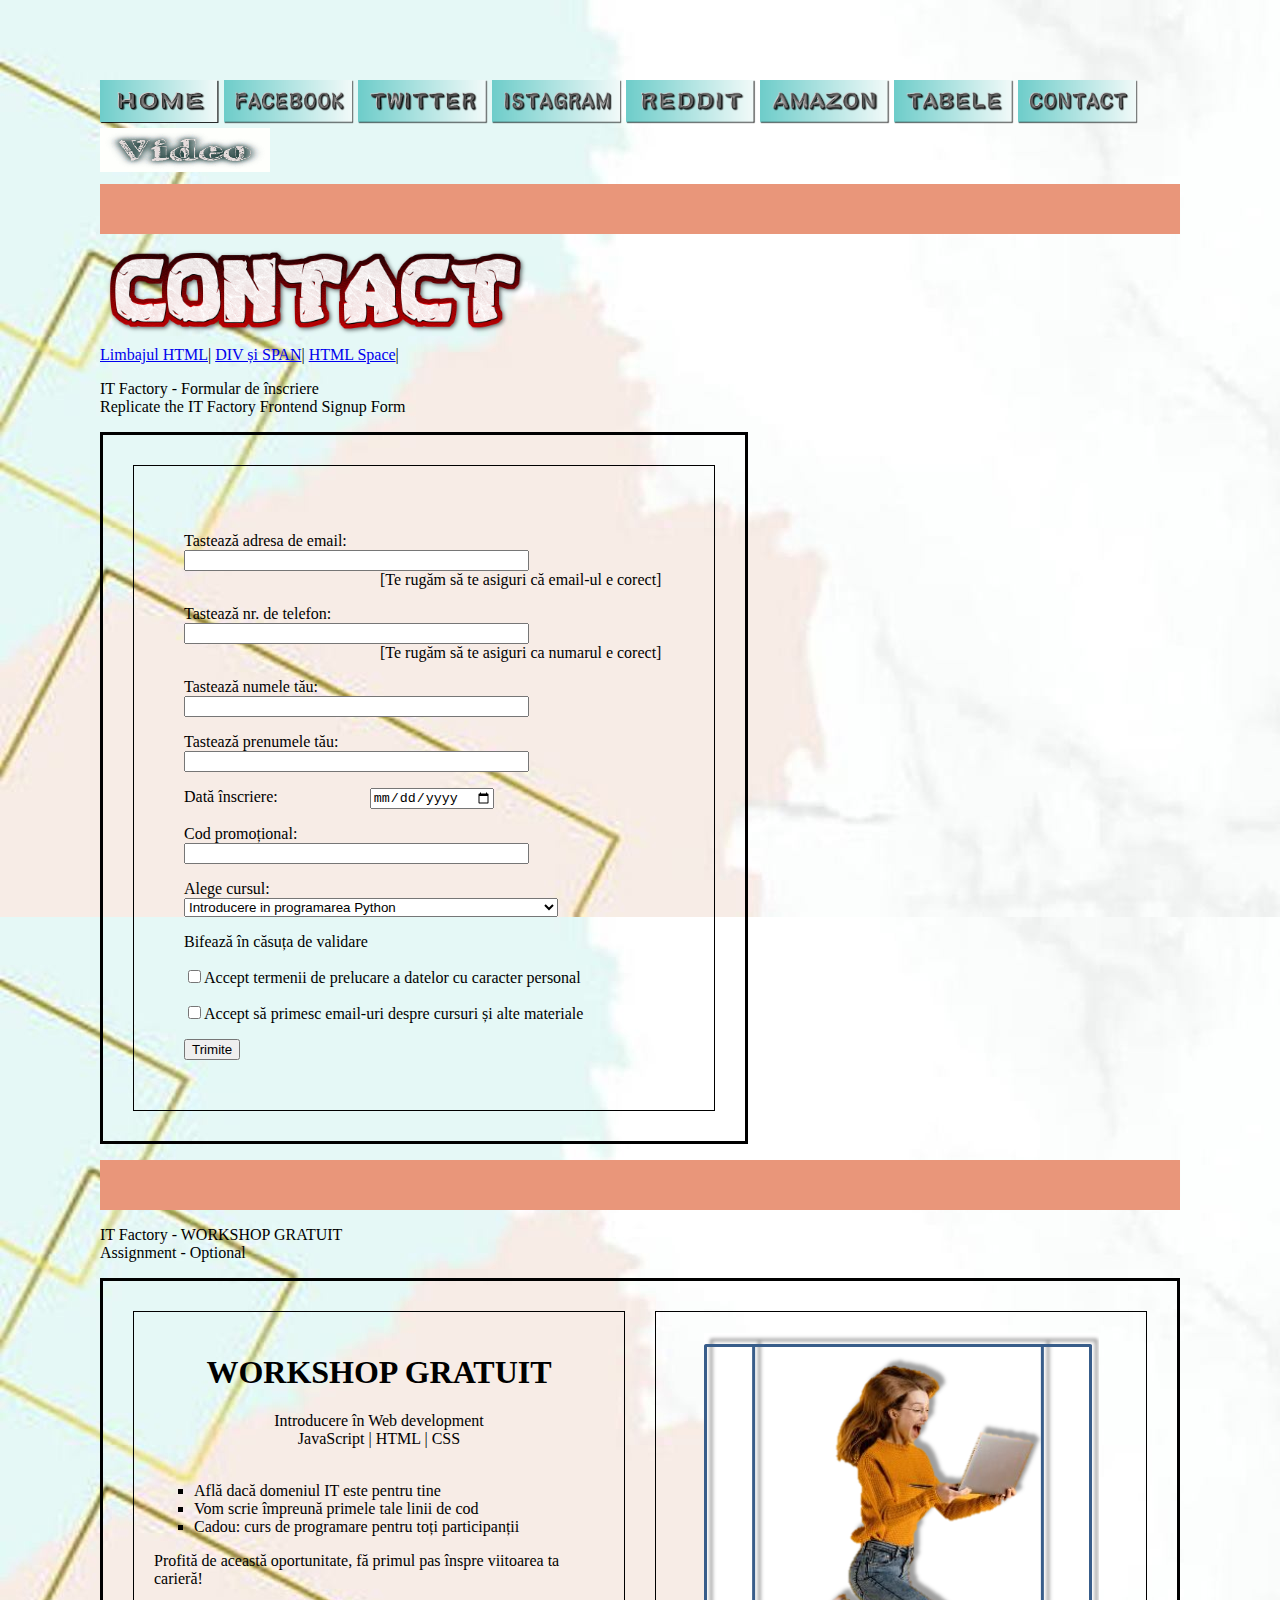
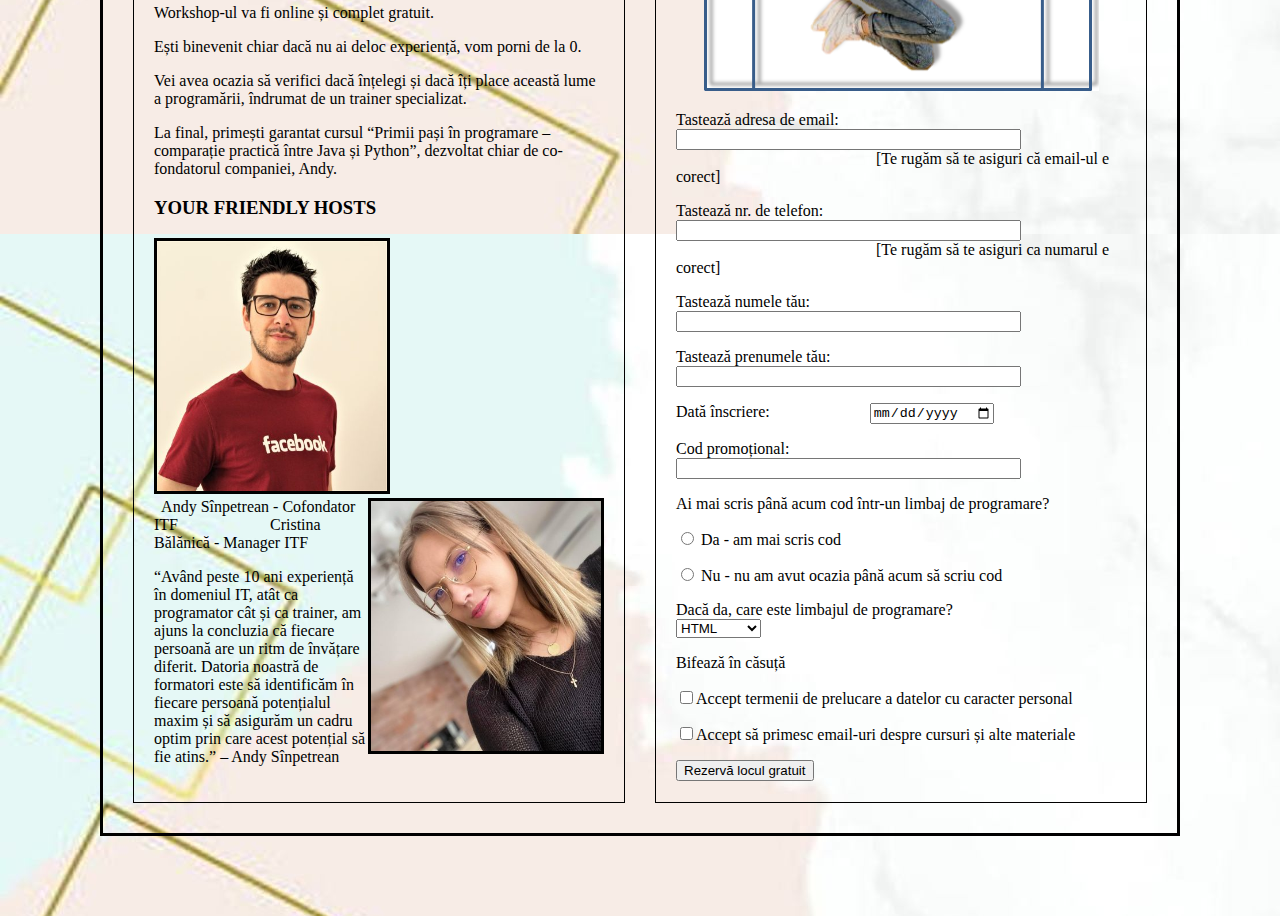
<file: About 5 big websites/html/contact.html>
<!DOCTYPE html>
  <html lang="en">
    <head>
        <title>Contact</title>
    </head>
    <body background="../image/fundal.jpg" leftmargin="100" topmargin="80">
        
        <!--main menu-->
        <span>   
            <a href="../index.html"><img src="../image/home.png" width="120" height="44"></a>
            <a href="facebook.html"><img src="../image/b_facebook.png" width="130" height="44"></a>
            <a href="twitter.html"><img src="../image/b_twitter.png" width="130" height="44"></a>
            <a href="istagram.html"><img src="../image/b_istagram.png" width="130" height="44"></a>
            <a href="reddit.html"><img src="../image/b_reddit.png" width="130" height="44"></a>
            <a href="amazon.html"><img src="../image/b_amazon.png" width="130" height="44"></a>
            <a href="tabla_inmultirii.html"><img src="../image/tabele.png" width="120" height="44"></a>
            <a href="contact.html"><img src="../image/b_contact.png" width="120" height="44"></a>
            <a href="video.html"><img src="../image/video.gif" width="170" height="44"></a>

        <hr size="50" color="E9 96 7A">
        <img src=../image/contact.png widht="100" height="100"><br>
        </span> 

        <!--set of navigation links-->
        <nav>
            <a href="https://www.academia.edu/32245494/La_crearea_unei_pagini_WEB_se_parcurg_pa%C5%9Fii">Limbajul HTML</a>|
            <a href="https://marplo.net/html/div_span.html">DIV și SPAN</a>|
            <a href="https://mailtrap.io/blog/nbsp/#zwnj-and-nbsp-preheader-hack">HTML Space</a>|
        </nav>

        <!--contact form one--> 
        <div>
            
                <table border=3 bordercolor="black" width="60%" cellspacing="30" cellpadding="50">
                    <p align="justify"><font size="3">
                    IT Factory - Formular de înscriere<br>
                    Replicate the IT Factory Frontend Signup Form</font></p>
                        <tr>
                            <td>
                                <p>
                                <form action="" method="get" class="contact_form_one">
                                    <div class="email">
                                        <label for="email"> Tastează adresa de email: </label>
                                        &nbsp &nbsp &nbsp<input type="email" name="adresa_email" id="adresa_email" required size="40"  maxlength="40"><br>
                                        &nbsp &nbsp &nbsp &nbsp &nbsp &nbsp &nbsp &nbsp &nbsp &nbsp &nbsp &nbsp &nbsp &nbsp &nbsp &nbsp &nbsp &nbsp &nbsp
                                        &nbsp &nbsp &nbsp &nbsp &nbsp &nbsp[Te rugăm să te asiguri că email-ul e corect]
                                    </div>
                                
                                    <p>
                                    <div class="number">
                                        <label for="number">Tastează nr. de telefon: </label>
                                        &nbsp &nbsp &nbsp &nbsp &nbsp<input type="text" name="nr_telefon" id="nr_telefon" required size="40" maxlength="10"><br>
                                        &nbsp &nbsp &nbsp &nbsp &nbsp &nbsp &nbsp &nbsp &nbsp &nbsp &nbsp &nbsp &nbsp &nbsp &nbsp &nbsp &nbsp &nbsp &nbsp
                                        &nbsp &nbsp &nbsp &nbsp &nbsp &nbsp[Te rugăm să te asiguri ca numarul e corect]
                                    </div>
                               
                                    <p>
                                    <div class="last_name">
                                        <label for="last_name">Tastează numele tău: </label>
                                        &nbsp &nbsp &nbsp &nbsp &nbsp &nbsp <input type="text" name="last_name" id="last_name" required size="40" maxlength="30">
                                    </div>
                                
                                    <p>    
                                    <div class="first_name">
                                        <label for="first_name">Tastează prenumele tău: </label>
                                        &nbsp &nbsp &nbsp &nbsp<input type="text" name="first_name" id="first_name" required size="40" >
                                    </div>

                                    <p>    
                                    <div class="date">
                                        <label for="date">Dată înscriere: </label>
                                        &nbsp &nbsp &nbsp &nbsp &nbsp &nbsp &nbsp &nbsp &nbsp &nbsp &nbsp 
                                        <input type="date" name="date" id="date" required size="40">
                                    </div>
                
                                    <p>    
                                    <div class="promotional_code">
                                        <label for="promotional_code">Cod promoțional: </label>
                                        &nbsp &nbsp &nbsp &nbsp &nbsp &nbsp &nbsp &nbsp 
                                        <input type="text" name="promotional_code" id="promotional_code" required size="40">
                                    </div>

                                    <p>    
                                    <div class="select_list">
                                        <label for="select_list">Alege cursul: </label>
                                        &nbsp &nbsp &nbsp &nbsp &nbsp &nbsp &nbsp &nbsp &nbsp &nbsp &nbsp      
                                        <select>
                                            <option>Introducere in programarea Python</option>
                                            <option>Introducere in programare Java</option>
                                            <option>Introducere in programarea  C# & .NET</option>
                                            <option>Testare Manuala</option>
                                            <option>Testare Automata</option>
                                            <option>Introducere in programarea frontend-JavaScript/HTML/CSS</option>
                                            <option>Mobile Development</option>
                                            <option>UX/UI Design</option>
                                        </select>
                                            
                                    </div>

                                    <p>    
                                    <div class="checkbox">
                                        <label for="checkbox">Bifează în căsuța de validare </label><p>
                                        <input type="checkbox">Accept termenii de prelucare a datelor cu caracter personal<p> 
                                        <input type="checkbox">Accept să primesc email-uri despre cursuri și alte materiale<p>
                                    </div>  
                                
                                    <p> 
                                    <div class="buton_trimitere_formular">
                                        <input type="submit" value="Trimite">
                                    </div>
                                </form>
                            </td>
                        </tr>
                </table>
            </center>
        </div>                       
        <!--contact form two-->    
        <div>          
            <p align="justify"></p>   
            <hr size="50" color="E9 96 7A">
            <div>
                <center>
                    <table border=3 bordercolor="black" width="100%" cellspacing="30" cellpadding="20">
                        <p align="justify"><font size="3">
            
                        IT Factory - WORKSHOP GRATUIT<br>
                        Assignment - Optional</font></p>
                            <tr>
                                <td width="50%">
                                    <center><h1>WORKSHOP GRATUIT</h1>
                                    Introducere în Web development<br>
                                    JavaScript | HTML | CSS  </center><br>
                                    
                                    <ul type="square">
                                        <li>Află dacă domeniul IT este pentru tine</li>
                                        <li>Vom scrie împreună primele tale linii de cod</li>
                                        <li>Cadou: curs de programare pentru toți participanții</li>    
                                    </ul>
                                    
                                    <p>Profită de această oportunitate, fă primul pas înspre viitoarea ta carieră!</p>
                                    <p>Workshop-ul va fi online și complet gratuit.</p>
                                    
                                    <p>Ești binevenit chiar dacă nu ai deloc experiență, vom porni de la 0.</p>

                                    <p>Vei avea ocazia să verifici dacă înțelegi și dacă îți place această lume a programării, îndrumat
                                     de un trainer specializat.</p>
                                     
                                    <p>La final, primești garantat cursul “Primii pași în programare – comparație practică între Java și Python”,
                                    dezvoltat chiar de co-fondatorul companiei, Andy.</p>
                                    
                                    <h3>YOUR FRIENDLY HOSTS</h3>
                                    
                                    <img src="../image/Andy.jpg" width="230" height="250" border="3">
                                    <img src="../image/Cristina.jpg" width="230" height="250" align="right" border="3">
                                    <br>
                                    &nbsp  Andy Sînpetrean - Cofondator ITF   &nbsp &nbsp &nbsp &nbsp &nbsp &nbsp &nbsp &nbsp &nbsp &nbsp &nbsp Cristina Bălănică - Manager ITF
                                    <p>
                                    “Având peste 10 ani experiență în domeniul IT, atât ca programator cât și ca trainer, am ajuns la 
                                    concluzia că fiecare persoană are un ritm de învățare diferit. Datoria noastră de formatori este să
                                    identificăm în fiecare persoană potențialul maxim și să asigurăm un cadru optim prin care acest potențial 
                                    să fie atins.” – Andy Sînpetrean
                                    
                                </td>
                                
                                <td>
                                        <center><img src="../image/woman.png"></center><p>

                                    <form action="" method="get" class="contact_form_two">
                                        <div class="email">
                                            <label for="email"> Tastează adresa de email: </label>
                                            &nbsp &nbsp &nbsp
                                            <input type="email" name="adresa_email" id="adresa_email" required size="40" maxlength="40"><br>
                                            &nbsp &nbsp &nbsp &nbsp &nbsp &nbsp &nbsp &nbsp &nbsp &nbsp &nbsp &nbsp &nbsp &nbsp &nbsp &nbsp &nbsp &nbsp &nbsp
                                            &nbsp &nbsp &nbsp &nbsp &nbsp &nbsp
                                            [Te rugăm să te asiguri că email-ul e corect]
                                        </div>
    
                                        <p>
                                        <div class="number">
                                            <label for="number">Tastează nr. de telefon: </label>
                                            &nbsp &nbsp &nbsp &nbsp &nbsp
                                            <input type="text" name="nr_telefon" id="nr_telefon" required size="40" maxlength="10"><br>
                                            &nbsp &nbsp &nbsp &nbsp &nbsp &nbsp &nbsp &nbsp &nbsp &nbsp &nbsp &nbsp &nbsp &nbsp &nbsp &nbsp &nbsp &nbsp &nbsp
                                            &nbsp &nbsp &nbsp &nbsp &nbsp &nbsp
                                            [Te rugăm să te asiguri ca numarul e corect]
                                        </div>
    
                                        <p>
                                        <div class="last_name">
                                            <label for="last_name">Tastează numele tău: </label>
                                            &nbsp &nbsp &nbsp &nbsp &nbsp &nbsp&nbsp 
                                            <input type="text" name="last_name" id="last_name" required size="40" maxlength="30">
                                        </div>
    
                                        <p>    
                                        <div class="first_name">
                                            <label for="first_name">Tastează prenumele tău: </label>
                                            &nbsp &nbsp &nbsp &nbsp 
                                        <input type="text" name="first_name" id="first_name" required size="40">
                                        </div>
    
                                        <p>    
                                        <div class="date">
                                            <label for="date">Dată înscriere: </label>
                                            &nbsp &nbsp &nbsp &nbsp &nbsp &nbsp &nbsp &nbsp &nbsp &nbsp &nbsp &nbsp
                                            <input type="date" name="date" id="date" required size="30">
                                        </div>
    
                                        <p>    
                                        <div class="promotional_code">
                                            <label for="promotional_code">Cod promoțional: </label>
                                            &nbsp &nbsp &nbsp &nbsp &nbsp &nbsp &nbsp &nbsp &nbsp
                                            <input type="text" name="promotional_code" id="promotional_code" required size="40">
                                        </div>
    
                                        <p>    
                                        Ai mai scris până acum cod într-un limbaj de programare?
                                        <div class="radio_button"> 
                                            <input type="radio" name="radio_button" id="radio_button" required>
                                            Da - am mai scris cod<p>
                                            <input type="radio" name="radio_button" id="radio_button" required>
                                            Nu - nu am avut ocazia până acum să scriu cod<p>
                                        </div> 
                                        
                                        
                                        <div class="select_option"> 
                                            <label for="select_option">Dacă da, care este limbajul de programare? </label>
                                            &nbsp &nbsp &nbsp &nbsp &nbsp &nbsp &nbsp &nbsp &nbsp &nbsp &nbsp &nbsp &nbsp &nbsp &nbsp
                                            <select>
                                                <option>HTML</option>
                                                <option>CSS</option>
                                                <option>JavaScript</option>
                                                <option>nici unul</option>
                                            </select>
                                           
                                        </div> 

                                        <p>
                                            Bifează în căsuță    
                                        <div class="checkbox">
                                            <input type="checkbox">Accept termenii de prelucare a datelor cu caracter personal
                                        </div> 
    
                                        <p> 
                                        <div class="checkbox">
                                            <input type="checkbox">Accept să primesc email-uri despre cursuri și alte materiale
                                        </div>  
                                    
                                        <p> 
                                        <div class="buton_trimitere_formular">
                                            <input type="submit" value="Rezervă locul gratuit">
                                        </div>
                                    </form>
                                </td>
                            </tr>
                    </table>
                </center>
        </div>
    </body>
  </html>
</file>
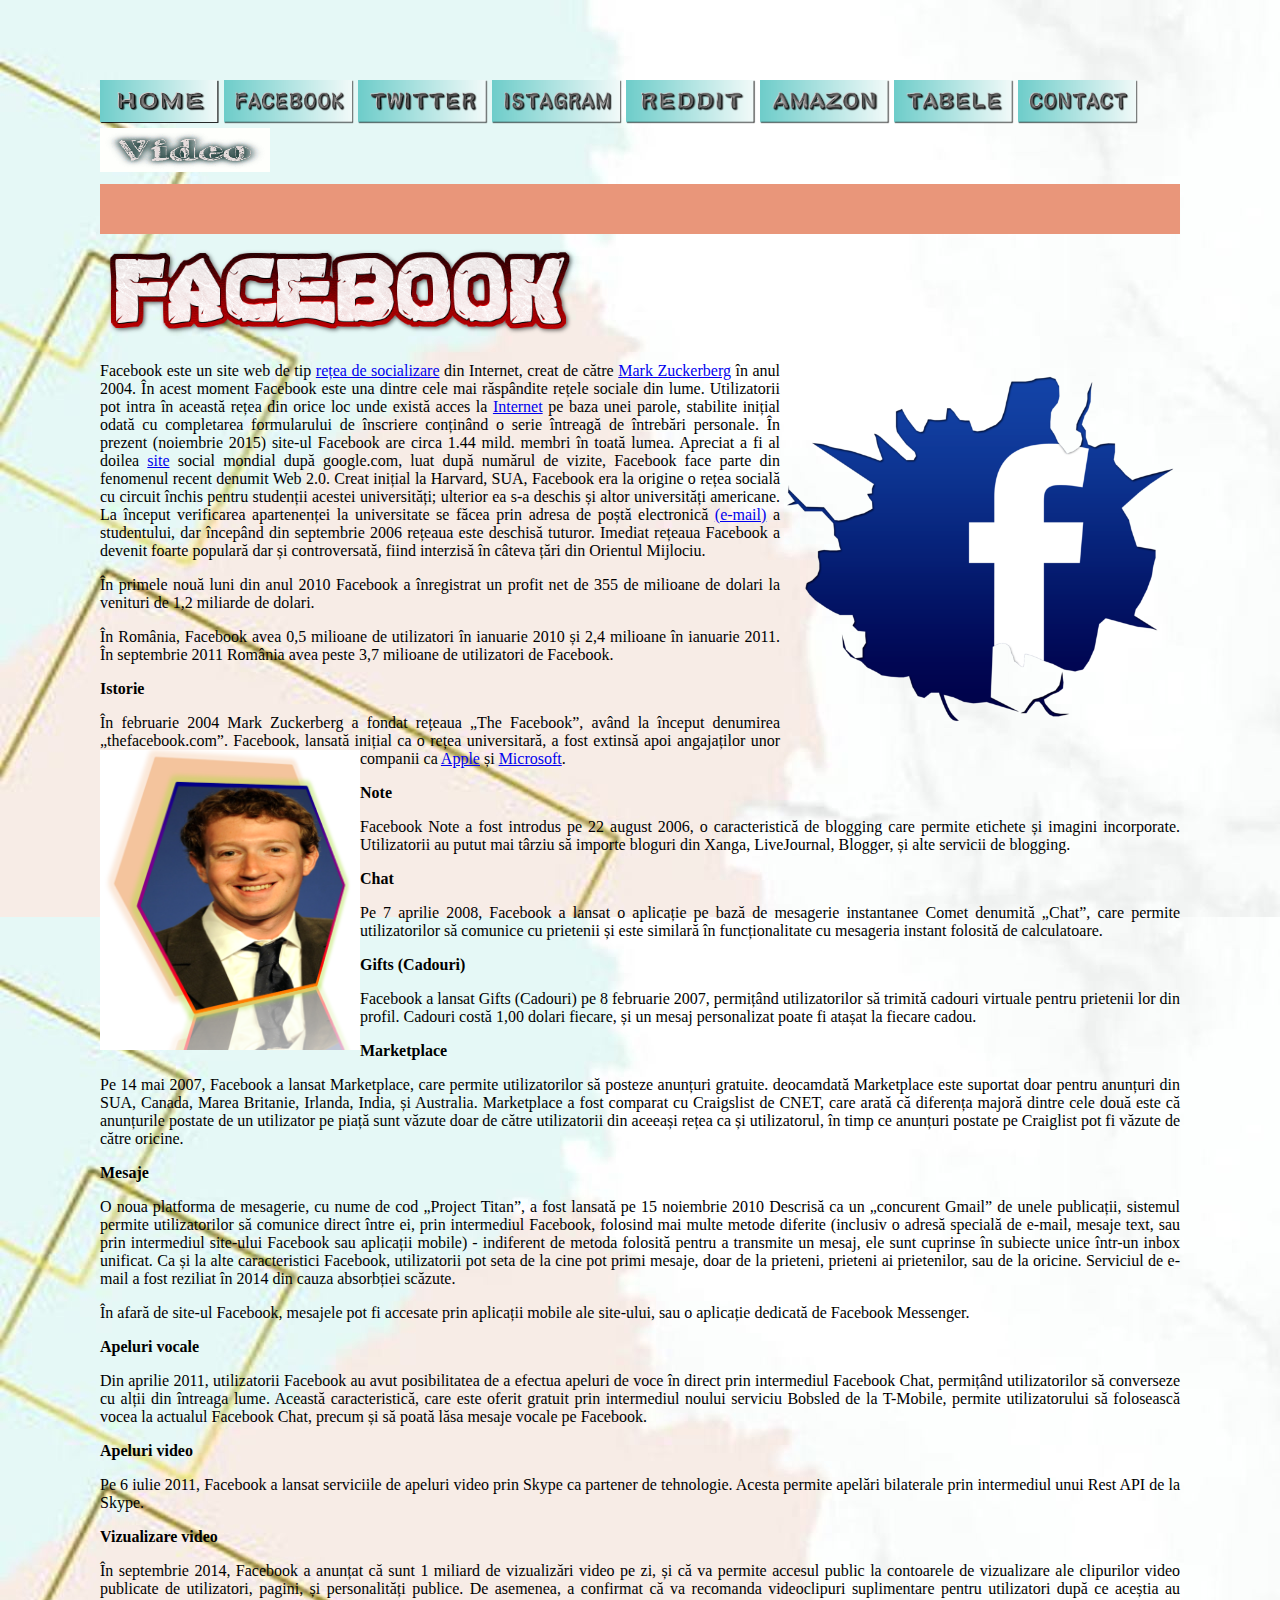
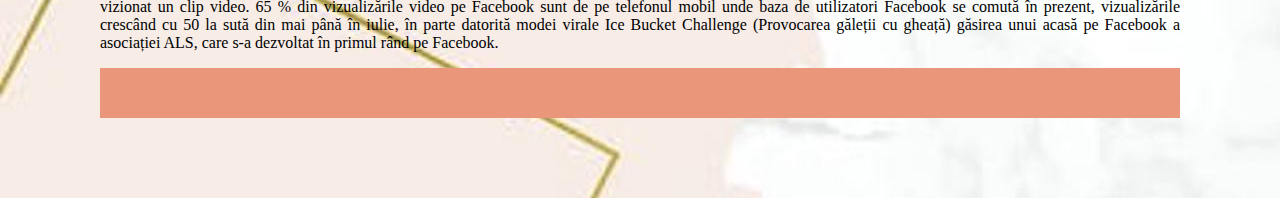
<file: About 5 big websites/html/facebook.html>
<!DOCTYPE html>
  <html lang="en">
    <head>
        <title>Facebook</title>
    </head>
    <body background="../image/fundal.jpg" leftmargin="100" topmargin="80">
        
        <!--main menu-->
        <span>
	        <a href="../index.html"><img src="../image/home.png" width="120" height="44"></a>
            <a href="facebook.html"><img src="../image/b_facebook.png" width="130" height="44"></a>
            <a href="twitter.html"><img src="../image/b_twitter.png" width="130" height="44"></a>
            <a href="istagram.html"><img src="../image/b_istagram.png" width="130" height="44"></a>
            <a href="reddit.html"><img src="../image/b_reddit.png" width="130" height="44"></a>
            <a href="amazon.html"><img src="../image/b_amazon.png" width="130" height="44"></a>
            <a href="tabla_inmultirii.html"><img src="../image/tabele.png" width="120" height="44"></a>
            <a href="contact.html"><img src="../image/b_contact.png" width="120" height="44"></a>
            <a href="video.html"><img src="../image/video.gif" width="170" height="44"></a>
            
            
        <hr size="50" color="E9 96 7A">
        <img src=../image/facebook.png widht="100" height="100"><br>
        <a href="index.html"><img src="../image/Facebook-Logo.png" widht="400" height="400" align="right"></a>
        </span>
            
        <!--information about my page-->
        <div>      
            <p align="justify"><font size="3">
                Facebook este un site web de tip <a href="https://ro.wikipedia.org/wiki/Re%C8%9Bea_de_socializare">rețea de socializare</a> din 
                Internet, creat de către <a href="https://ro.wikipedia.org/wiki/Mark_Zuckerberg">Mark Zuckerberg</a> în anul 2004. În acest 
                moment Facebook este una dintre cele mai răspândite rețele sociale din lume. Utilizatorii pot intra în această rețea din orice 
                loc unde există acces la <a href="https://ro.wikipedia.org/wiki/Internet">Internet</a> pe baza unei parole, stabilite inițial 
                odată cu completarea formularului de înscriere conținând o serie întreagă de întrebări personale. În prezent (noiembrie 2015) 
                site-ul Facebook are circa 1.44 mild. membri în toată lumea. Apreciat a fi al doilea <a href="https://ro.wikipedia.org/wiki/Site_web">site</a>
                social mondial după google.com, luat după numărul de vizite, Facebook face parte din fenomenul recent denumit 
                Web 2.0.</a> 
                
                Creat inițial la Harvard, SUA, Facebook era la origine o rețea socială cu circuit închis pentru studenții acestei universități; 
                ulterior ea s-a deschis și altor universități americane. La început verificarea apartenenței la universitate se făcea prin 
                adresa de poștă electronică <a href="https://ro.wikipedia.org/wiki/E-mail">(e-mail)</a> a studentului, dar începând din septembrie 2006 rețeaua este deschisă tuturor. Imediat 
                rețeaua Facebook a devenit foarte populară dar și controversată, fiind interzisă în câteva țări din Orientul Mijlociu. 
            </p>

            <p align="justify">
                În primele nouă luni din anul 2010 Facebook a înregistrat un profit net de 355 de milioane de dolari la venituri de 
                1,2 miliarde de dolari.
                
            </p>

            <p align="justify">
                În România, Facebook avea 0,5 milioane de utilizatori în ianuarie 2010 și 2,4 milioane în ianuarie 2011. În septembrie 
                2011 România avea peste 3,7 milioane de utilizatori de Facebook.
            </p>
        
            <b>Istorie</b>
            <p align="justify">  
                În februarie 2004 Mark Zuckerberg a fondat rețeaua „The Facebook”, având la început denumirea „thefacebook.com”. Facebook,
                lansată inițial ca o rețea universitară, a fost extinsă apoi angajaților unor companii ca <a href="https://ro.wikipedia.org/wiki/Apple_Inc.">Apple</a>
                    și <a href="https://ro.wikipedia.org/wiki/Microsoft">Microsoft</a>.
                    <img src="../image/Mark_Zuckerberg.png" width="260" height="300" align="left">
            </p>
                    
            <b>Note</b>
            <p align="justify"> 
                Facebook Note a fost introdus pe 22 august 2006, o caracteristică de blogging care permite etichete și imagini 
                incorporate. Utilizatorii au putut mai târziu să importe bloguri din Xanga, LiveJournal, Blogger, și alte servicii 
                de blogging.
            </p> 

            <b>Chat</b>
            <p align="justify">  
                Pe 7 aprilie 2008, Facebook a lansat o aplicație pe bază de mesagerie instantanee Comet denumită „Chat”, care permite
                utilizatorilor să comunice cu prietenii și este similară în funcționalitate cu mesageria instant folosită de 
                calculatoare.
            </p> 
                    
            <b>Gifts (Cadouri)</b>
            <p align="justify">     
                Facebook a lansat Gifts (Cadouri) pe 8 februarie 2007, permițând utilizatorilor să trimită cadouri virtuale pentru 
                prietenii lor din profil. Cadouri costă 1,00 dolari fiecare, și un mesaj personalizat poate fi atașat la fiecare 
                cadou.
            </p>

            <b>Marketplace</b>
            <p align="justify">      
                Pe 14 mai 2007, Facebook a lansat Marketplace, care permite utilizatorilor să posteze anunțuri gratuite. deocamdată 
                Marketplace este suportat doar pentru anunțuri din SUA, Canada, Marea Britanie, Irlanda, India, și Australia. 
                Marketplace a fost comparat cu Craigslist de CNET, care arată că diferența majoră dintre cele două este că anunțurile
                postate de un utilizator pe piață sunt văzute doar de către utilizatorii din aceeași rețea ca și utilizatorul, în 
                timp ce anunțuri postate pe Craiglist pot fi văzute de către oricine.
            </p> 

            <b>Mesaje</b><br>
            <p align="justify">      
                O noua platforma de mesagerie, cu nume de cod „Project Titan”, a fost lansată pe 15 noiembrie 2010 Descrisă ca un
                „concurent Gmail” de unele publicații, sistemul permite utilizatorilor să comunice direct între ei, prin intermediul 
                Facebook, folosind mai multe metode diferite (inclusiv o adresă specială de e-mail, mesaje text, sau prin intermediul 
                site-ului Facebook sau aplicații mobile) - indiferent de metoda folosită pentru a transmite un mesaj, ele sunt 
                cuprinse în subiecte unice într-un inbox unificat. Ca și la alte caracteristici Facebook, utilizatorii pot seta de la
                cine pot primi mesaje, doar de la prieteni, prieteni ai prietenilor, sau de la oricine. Serviciul de e-mail a fost 
                reziliat în 2014 din cauza absorbției scăzute.
            </p>  

            <p align="justify">     
                În afară de site-ul Facebook, mesajele pot fi accesate prin aplicații mobile ale site-ului, sau o aplicație dedicată 
                de Facebook Messenger.
            </p> 

            <b>Apeluri vocale</b>
            <p align="justify">     
                Din aprilie 2011, utilizatorii Facebook au avut posibilitatea de a efectua apeluri de voce în direct prin intermediul 
                Facebook Chat, permițând utilizatorilor să converseze cu alții din întreaga lume. Această caracteristică, care este 
                oferit gratuit prin intermediul noului serviciu Bobsled de la T-Mobile, permite utilizatorului să folosească vocea la 
                actualul Facebook Chat, precum și să poată lăsa mesaje vocale pe Facebook.
            </p> 

            <b>Apeluri video</b>
            <p align="justify">      
                Pe 6 iulie 2011, Facebook a lansat serviciile de apeluri video prin Skype ca partener de tehnologie. Acesta permite 
                apelări bilaterale prin intermediul unui Rest API de la Skype.
            </p> 
            
            <b>Vizualizare video</b> 
            <p align="justify">     
                În septembrie 2014, Facebook a anunțat că sunt 1 miliard de vizualizări video pe zi, și că va permite accesul public
                la contoarele de vizualizare ale clipurilor video publicate de utilizatori, pagini, și personalități publice. De 
                asemenea, a confirmat că va recomanda videoclipuri suplimentare pentru utilizatori după ce aceștia au vizionat un 
                clip video. 65 % din vizualizările video pe Facebook sunt de pe telefonul mobil unde baza de utilizatori Facebook se 
                comută în prezent, vizualizările crescând cu 50 la sută din mai până în iulie, în parte datorită modei virale 
                Ice Bucket Challenge (Provocarea găleții cu gheață) găsirea unui acasă pe Facebook a asociației ALS, care s-a 
                dezvoltat în primul rând pe Facebook.
            </p> 
            </font>
            <hr size="50" color="E9 96 7A">
        </div>  
    </body>
  </html>
</file>
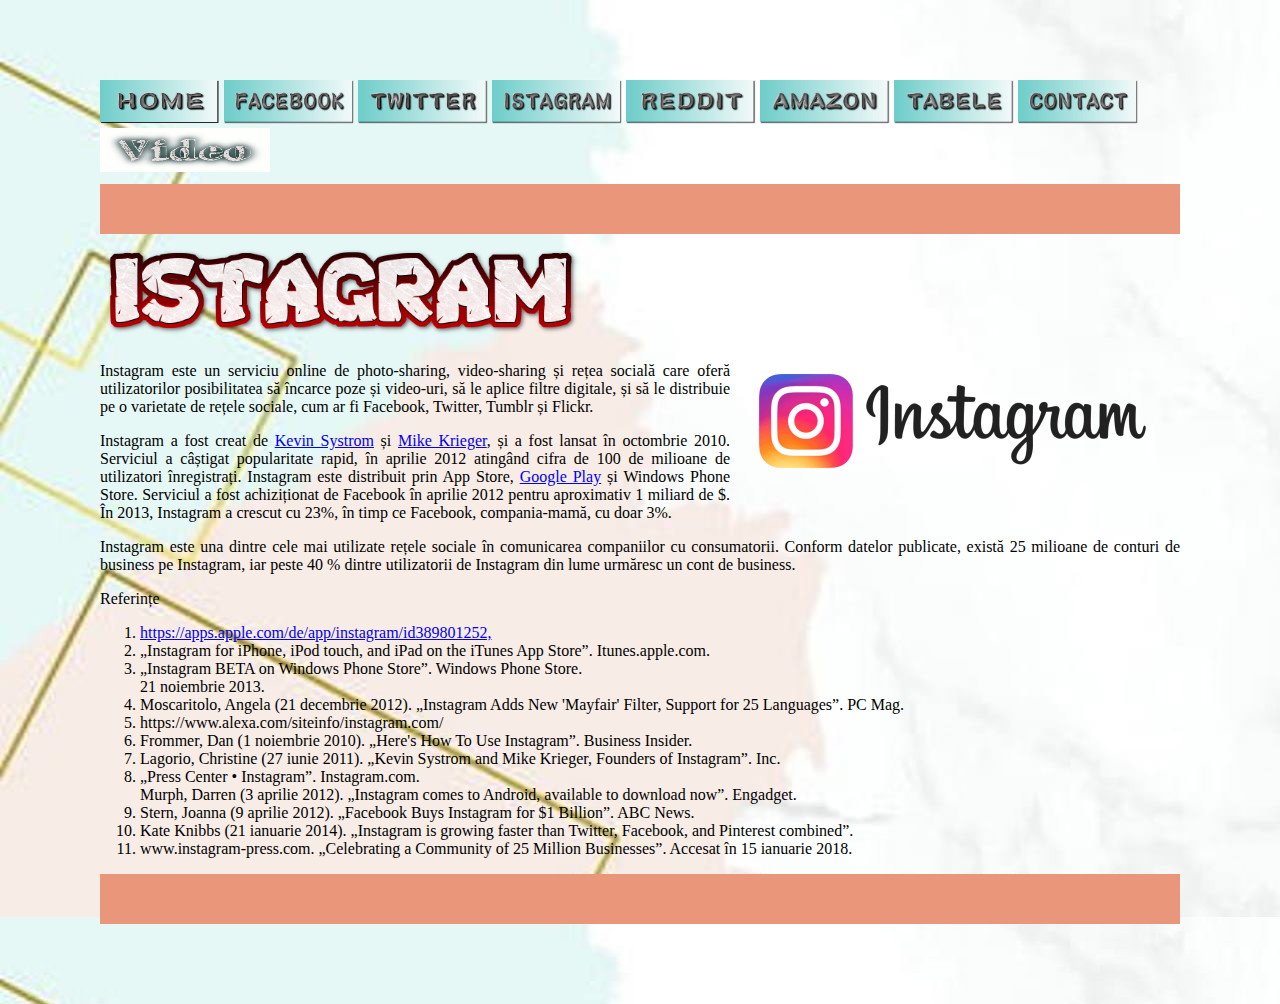
<file: About 5 big websites/html/istagram.html>
<!DOCTYPE html>
  <html lang="en">
    <head>
        <title>Istagram</title>
    </head>
    <body background="../image/fundal.jpg" leftmargin="100" topmargin="80">
        
        <!--main menu-->
        <span>
		    <a href="../index.html"><img src="../image/home.png" width="120" height="44"></a>
            <a href="facebook.html"><img src="../image/b_facebook.png" width="130" height="44"></a>
            <a href="twitter.html"><img src="../image/b_twitter.png" width="130" height="44"></a>
            <a href="istagram.html"><img src="../image/b_istagram.png" width="130" height="44"></a>
            <a href="reddit.html"><img src="../image/b_reddit.png" width="130" height="44"></a>
            <a href="amazon.html"><img src="../image/b_amazon.png" width="130" height="44"></a>
            <a href="tabla_inmultirii.html"><img src="../image/tabele.png" width="120" height="44"></a>
            <a href="contact.html"><img src="../image/b_contact.png" width="120" height="44"></a>
            <a href="video.html"><img src="../image/video.gif" width="170" height="44"></a>
                
            
            <hr size="50" color="E9 96 7A">
                <img src=../image/istagram.png widht="100" height="100"><br>
                <a href="index.html"><img src="../image/ig-logo.png" widht="450" height="150" align="right"></a>
        </span>
        
        <!--information about my page-->
        <div>  
            <span>
                <p align="justify"><font size="3">
                    Instagram este un serviciu online de photo-sharing, video-sharing și rețea socială care oferă utilizatorilor 
                    posibilitatea să încarce poze și video-uri, să le aplice filtre digitale, și să le distribuie pe o varietate de
                    rețele sociale, cum ar fi Facebook, Twitter, Tumblr și Flickr.   
                </p>
                <p align="justify">
                    Instagram a fost creat de <a href="https://ro.wikipedia.org/wiki/Kevin_Systrom">Kevin Systrom</a> și 
                    <a href="https://ro.wikipedia.org/wiki/Mike_Krieger">Mike Krieger</a>, și a fost lansat în octombrie 2010. Serviciul a 
                    câștigat popularitate rapid, în aprilie 2012 atingând cifra de 100 de milioane de utilizatori înregistrați.
                    Instagram este distribuit prin App Store, <a href="https://ro.wikipedia.org/wiki/Google_Play">Google Play</a>
                    și Windows Phone Store. Serviciul a fost achiziționat de Facebook în aprilie 2012 pentru aproximativ 1 miliard
                    de $. În 2013, Instagram a crescut 
                    cu 23%, în timp ce Facebook, compania-mamă, cu doar 3%.
                </p>
                <p align="justify">
                    Instagram este una dintre cele mai utilizate rețele sociale în comunicarea companiilor cu consumatorii. 
                    Conform datelor publicate, există 25 milioane de conturi de business pe Instagram, iar peste 40 % dintre 
                    utilizatorii de Instagram din lume urmăresc un cont de business.   
                </p>
            </span>
            <!--an ordered list-->
            <span> 
                    Referințe
                    <ol>
                        <li>
                            <a href="https://apps.apple.com/de/app/instagram/id389801252">https://apps.apple.com/de/app/instagram/id389801252,</a>
                        </li> 
                        <li>
                            „Instagram for iPhone, iPod touch, and iPad on the iTunes App Store”. Itunes.apple.com.  
                        </li>
                        <li>
                            „Instagram BETA on Windows Phone Store”. Windows Phone Store. </li> 21 noiembrie 2013.
                        </li> 
                        <li>
                            Moscaritolo, Angela (21 decembrie 2012). „Instagram Adds New 'Mayfair' Filter, Support for 25 Languages”. PC Mag.
                        </li>     
                        <li>
                            https://www.alexa.com/siteinfo/instagram.com/ 
                        </li> 
                        <li>
                            Frommer, Dan (1 noiembrie 2010). „Here's How To Use Instagram”. Business Insider. 
                        </li> 
                        <li>
                            Lagorio, Christine (27 iunie 2011). „Kevin Systrom and Mike Krieger, Founders of Instagram”. Inc. 
                        </li>    
                        <li>
                            „Press Center • Instagram”. Instagram.com. 
                        </li>
                            Murph, Darren (3 aprilie 2012). „Instagram comes to Android, available to download now”. Engadget. 
                        </li>
                        <li>
                            Stern, Joanna (9 aprilie 2012). „Facebook Buys Instagram for $1 Billion”. ABC News. 
                        </li>
                        <li>
                            Kate Knibbs (21 ianuarie 2014). „Instagram is growing faster than Twitter, Facebook, and Pinterest combined”.
                        </li>
                        <li>
                            www.instagram-press.com. „Celebrating a Community of 25 Million Businesses”. Accesat în 15 ianuarie 2018.
                        </li>
                    </ol>
            </span>

                   </font>
            <hr size="50" color="E9 96 7A">
        </div> 
    </body>
  </html>
</file>
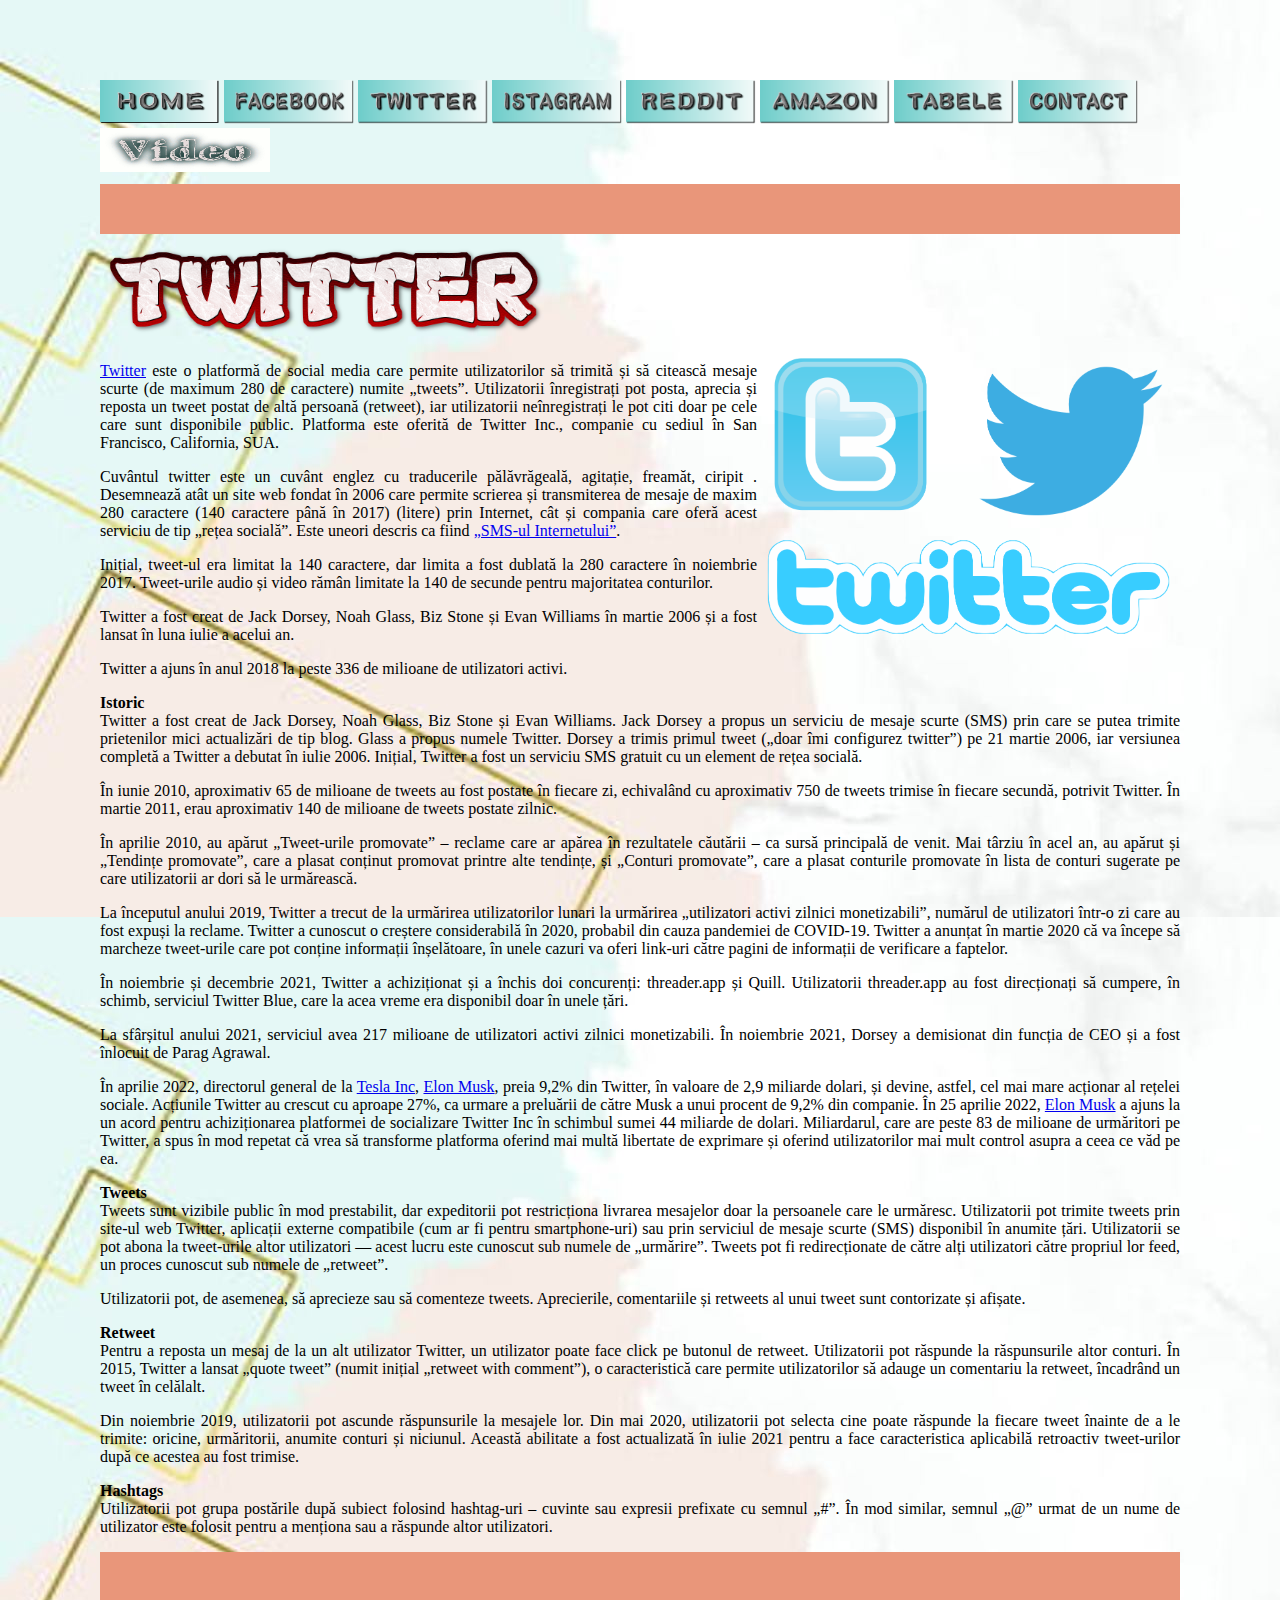
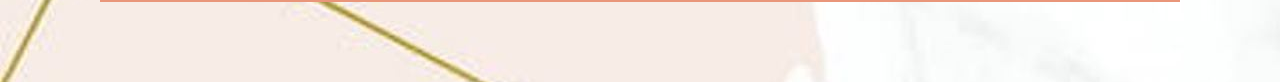
<file: About 5 big websites/html/twitter.html>
<!DOCTYPE html>
  <html lang="en">
    <head>
        <title>Twitter</title>
    </head>
    <body background="../image/fundal.jpg" leftmargin="100" topmargin="80">
        
        <!--main menu-->
        <span> 
		    <a href="../index.html"><img src="../image/home.png" width="120" height="44"></a>
            <a href="facebook.html"><img src="../image/b_facebook.png" width="130" height="44"></a>
            <a href="twitter.html"><img src="../image/b_twitter.png" width="130" height="44"></a>
            <a href="istagram.html"><img src="../image/b_istagram.png" width="130" height="44"></a>
            <a href="reddit.html"><img src="../image/b_reddit.png" width="130" height="44"></a>
            <a href="amazon.html"><img src="../image/b_amazon.png" width="130" height="44"></a>
            <a href="tabla_inmultirii.html"><img src="../image/tabele.png" width="120" height="44"></a>
            <a href="contact.html"><img src="../image/b_contact.png" width="120" height="44"></a>
            <a href="video.html"><img src="../image/video.gif" width="170" height="44"></a>
               
            
            <hr size="50" color="E9 96 7A">
                <img src=../image/twitter.png widht="100" height="100"><br>
                <a href="index.html"><img src="../image/twitter-logo.png" widht="450" height="300" align="right"></a>
        </span>

        <!--information about my page--> 
        <div>
            <p align="justify"><font size="3">
                <a href="https://ro.wikipedia.org/wiki/Alfabetul_Fonetic_Interna%C8%9Bional">Twitter</a> este o platformă de 
                social media care permite utilizatorilor să trimită și să citească mesaje scurte (de maximum 280 de caractere) 
                numite „tweets”. Utilizatorii înregistrați pot posta, aprecia și reposta un tweet postat de altă persoană 
                (retweet), iar utilizatorii neînregistrați le pot citi doar pe cele care sunt disponibile public. Platforma 
                este oferită de Twitter Inc., companie cu sediul în San Francisco, California, SUA.  
            </p>
            <p align="justify">
                Cuvântul twitter este un cuvânt englez cu traducerile pălăvrăgeală, agitație, freamăt, ciripit . Desemnează atât 
                un site web fondat în 2006 care permite scrierea și transmiterea de mesaje de maxim 280 caractere (140 caractere
                până în 2017) (litere) prin Internet, cât și compania care oferă acest serviciu de tip „rețea socială”. Este uneori
                descris ca fiind <a href="https://ro.wikipedia.org/wiki/Short_Message_Service">„SMS-ul Internetului”</a>.   
            </p>
            <p align="justify">
                Inițial, tweet-ul era limitat la 140 caractere, dar limita a fost dublată la 280 caractere în noiembrie 2017.
                Tweet-urile audio și video rămân limitate la 140 de secunde pentru majoritatea conturilor.   
            </p>
            <p align="justify">
                Twitter a fost creat de Jack Dorsey, Noah Glass, Biz Stone și Evan Williams în martie 2006 și a fost lansat
                în luna iulie a acelui an.  
            </p>
            <p align="justify">
                Twitter a ajuns în anul 2018 la peste 336 de milioane de utilizatori activi.
            </p> 
            <p align="justify">  
                <b>Istoric</b><br>
                Twitter a fost creat de Jack Dorsey, Noah Glass, Biz Stone și Evan Williams. Jack Dorsey a propus un serviciu 
                de mesaje scurte (SMS) prin care se putea trimite prietenilor mici actualizări de tip blog. Glass a propus 
                numele Twitter. Dorsey a trimis primul tweet („doar îmi configurez twitter”) pe 21 martie 2006, iar versiunea 
                completă a Twitter a debutat în iulie 2006. Inițial, Twitter a fost un serviciu SMS gratuit cu un element de 
                rețea socială.
            </p> 
            <p align="justify">  
                În iunie 2010, aproximativ 65 de milioane de tweets au fost postate în fiecare zi, echivalând cu aproximativ 
                750 de tweets trimise în fiecare secundă, potrivit Twitter. În martie 2011, erau aproximativ 140 de milioane de 
                tweets postate zilnic.
            </p> 
            <p align="justify">  
                În aprilie 2010, au apărut „Tweet-urile promovate” – reclame care ar apărea în rezultatele căutării – ca sursă 
                principală de venit. Mai târziu în acel an, au apărut și „Tendințe promovate”, care a plasat conținut promovat 
                printre alte tendințe, și „Conturi promovate”, care a plasat conturile promovate în lista de conturi sugerate 
                pe care utilizatorii ar dori să le urmărească.
            </p> 
            <p align="justify">  
                La începutul anului 2019, Twitter a trecut de la urmărirea utilizatorilor lunari la urmărirea „utilizatori 
                activi zilnici monetizabili”, numărul de utilizatori într-o zi care au fost expuși la reclame.
                Twitter a cunoscut o creștere considerabilă în 2020, probabil din cauza pandemiei de COVID-19. Twitter a 
                anunțat în martie 2020 că va începe să marcheze tweet-urile care pot conține informații înșelătoare, în unele 
                cazuri va oferi link-uri către pagini de informații de verificare a faptelor.
            </p> 
            <p align="justify">     
                În noiembrie și decembrie 2021, Twitter a achiziționat și a închis doi concurenți: threader.app și Quill. 
                Utilizatorii threader.app au fost direcționați să cumpere, în schimb, serviciul Twitter Blue, care la acea 
                vreme era disponibil doar în unele țări.
            </p>                 
            <p align="justify">     
                La sfârșitul anului 2021, serviciul avea 217 milioane de utilizatori activi zilnici monetizabili. În noiembrie 
                2021, Dorsey a demisionat din funcția de CEO și a fost înlocuit de Parag Agrawal.
            </p> 
            <p align="justify">     
                În aprilie 2022, directorul general de la <a href="https://ro.wikipedia.org/wiki/Tesla,_Inc.">Tesla Inc</a>, 
                <a href="https://ro.wikipedia.org/wiki/Elon_Musk">Elon Musk</a>, preia 9,2% din Twitter, în valoare de 2,9 
                miliarde dolari, și devine, astfel, cel mai mare acționar al rețelei sociale. Acțiunile Twitter au crescut 
                cu aproape 27%, ca urmare a preluării de către Musk a unui procent de 9,2% din companie. În 25 aprilie 2022, 
                <a href="https://ro.wikipedia.org/wiki/Elon_Musk">Elon Musk</a> a ajuns la un acord pentru achiziționarea platformei
                de socializare Twitter Inc în schimbul sumei 44 miliarde de dolari. Miliardarul, care are peste 83 de milioane de 
                urmăritori pe Twitter, a spus în mod repetat că vrea să transforme platforma oferind mai multă libertate de exprimare 
                și oferind utilizatorilor mai mult control asupra a ceea ce văd pe ea.
            </p>                     
            <p align="justify">
                <b>Tweets</b><br>     
                Tweets sunt vizibile public în mod prestabilit, dar expeditorii pot restricționa livrarea mesajelor doar la 
                persoanele care le urmăresc. Utilizatorii pot trimite tweets prin site-ul web Twitter, aplicații externe compatibile 
                (cum ar fi pentru smartphone-uri) sau prin serviciul de mesaje scurte (SMS) disponibil în anumite țări. Utilizatorii 
                se pot abona la tweet-urile altor utilizatori — acest lucru este cunoscut sub numele de „urmărire”. Tweets pot fi 
                redirecționate de către alți utilizatori către propriul lor feed, un proces cunoscut sub numele de „retweet”.
            </p> 
            <p align="justify">     
                Utilizatorii pot, de asemenea, să aprecieze sau să comenteze tweets. Aprecierile, comentariile și retweets al unui 
                tweet sunt contorizate și afișate.
            </p> 
            <p align="justify">     
                <b>Retweet</b><br>
                Pentru a reposta un mesaj de la un alt utilizator Twitter, un utilizator poate face click pe butonul de retweet.
                Utilizatorii pot răspunde la răspunsurile altor conturi. În 2015, Twitter a lansat „quote tweet” (numit inițial 
                „retweet with comment”), o caracteristică care permite utilizatorilor să adauge un comentariu la retweet, 
                încadrând un tweet în celălalt.
            </p>    
            <p align="justify">    
                Din noiembrie 2019, utilizatorii pot ascunde răspunsurile la mesajele lor. Din mai 2020, utilizatorii pot 
                selecta cine poate răspunde la fiecare tweet înainte de a le trimite: oricine, urmăritorii, anumite conturi și 
                niciunul. Această abilitate a fost actualizată în iulie 2021 pentru a face caracteristica aplicabilă retroactiv 
                tweet-urilor după ce acestea au fost trimise.
            </p> 
            <p align="justify">     
                <b>Hashtags</b><br> 
                Utilizatorii pot grupa postările după subiect folosind hashtag-uri – cuvinte sau expresii prefixate cu semnul 
                „#”. În mod similar, semnul „@” urmat de un nume de utilizator este folosit pentru a menționa sau a răspunde 
                altor utilizatori.
            </p> 
            </font>
            <hr size="50" color="E9 96 7A">
        </div>
    </body>
  </html>
</file>
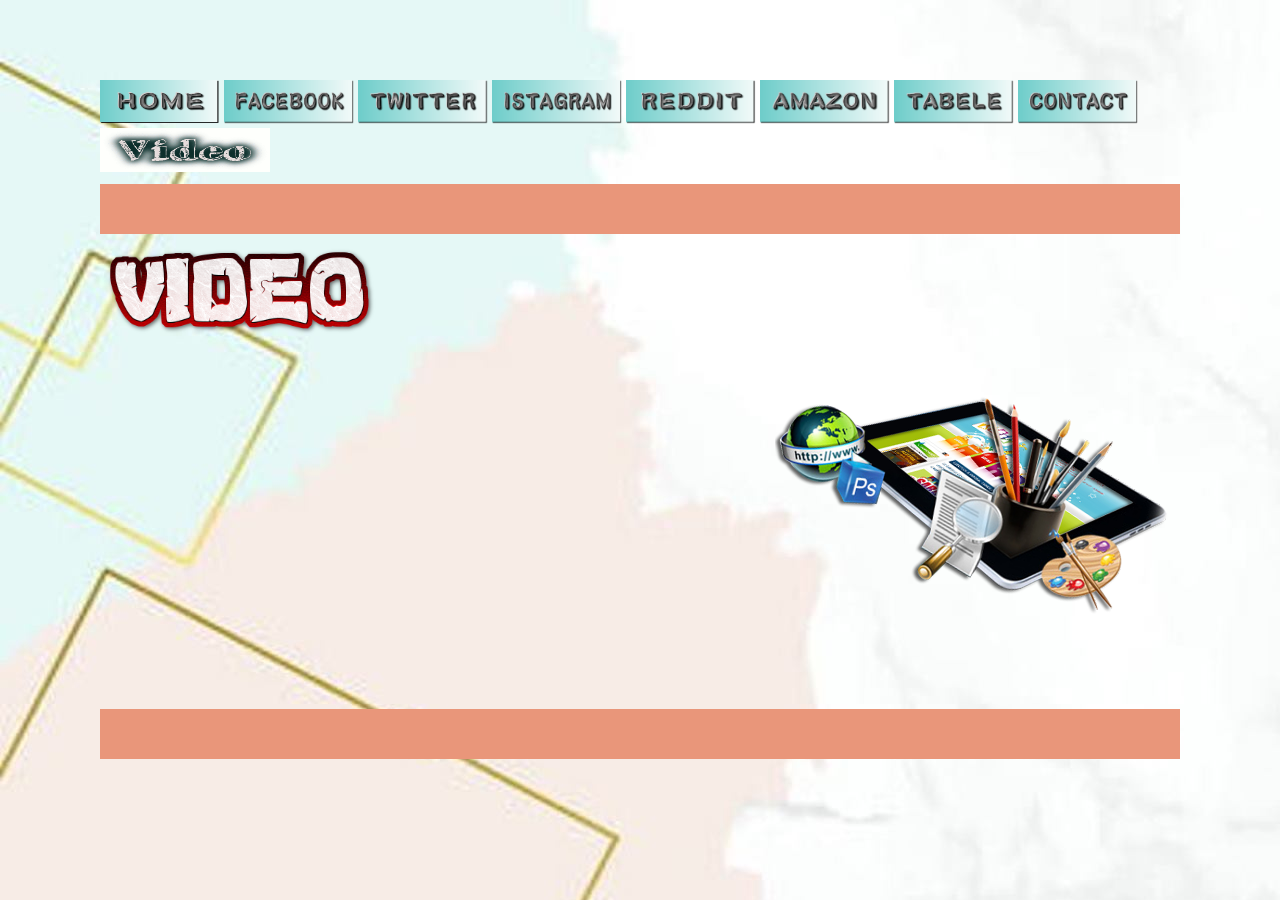
<file: About 5 big websites/html/video.html>
<!DOCTYPE html>
  <html lang="en">
    <head>
        <title>Video</title>
    </head>
    <body background="../image/fundal.jpg" leftmargin="100" topmargin="80">
        
        <!--main menu-->
        <span> 
            <a href="../index.html"><img src="../image/home.png" width="120" height="44"></a>
            <a href="facebook.html"><img src="../image/b_facebook.png" width="130" height="44"></a>
            <a href="twitter.html"><img src="../image/b_twitter.png" width="130" height="44"></a>
            <a href="istagram.html"><img src="../image/b_istagram.png" width="130" height="44"></a>
            <a href="reddit.html"><img src="../image/b_reddit.png" width="130" height="44"></a>
            <a href="amazon.html"><img src="../image/b_amazon.png" width="130" height="44"></a>
            <a href="tabla_inmultirii.html"><img src="../image/tabele.png" width="120" height="44"></a>
            <a href="contact.html"><img src="../image/b_contact.png" width="120" height="44"></a>
            <a href="video.html"><img src="../image/video.gif" width="170" height="44"></a>
              
            
            <hr size="50" color="E9 96 7A">
                <img src=../image/video_logo.png widht="100" height="100"><br>
                <a href="index.html"><img src="../image/slide2.png" widht="450" height="300" align="right"></a>
        </span>
<br><br>
        <!--information about my page--> 
        <iframe width="560" height="315" src="https://www.youtube.com/embed/ljLzkV23XFw" title="YouTube video player" frameborder="0" allow="accelerometer; autoplay; clipboard-write; encrypted-media; gyroscope; picture-in-picture; web-share" allowfullscreen></iframe>    
        <hr size="50" color="E9 96 7A">
       
    </body>
  </html>
</file>
<file: styles/styles.css>
body {
    background-color: #E5E5E5;
    font-family: 'Montserrat', sans-serif;
}

/* Right section styles */

.right-section {
    padding-left: 90px;
    padding-right: 220px;
    background-color: #FFFFFF;
   
}
.about-me-profession {
    color: black;
    font-family: 'Montserrat';
    font-style: normal;
    font-weight: 700;
    font-size: 14px;
    line-height: 17px;
    margin-top: 100px;
}

#personName {
    font-family: 'Montserrat';
    font-style: normal;
    font-weight: 700;
    font-size: 35px;
    line-height: 55px;
    margin-top: 30px;
}

.main-section {
    display: flex;
    flex-direction: row-reverse;
    width: 1200px;
    margin: 40px auto;
}

.about-me-section {
    padding-top: 15px;
    padding-right: 15px;
    width: 400px;
}

.about-me-section p {
    font-family: 'Montserrat';
    font-style: normal;
    font-weight: 400;
    font-size: 14px;
    line-height: 24px;
    color: #595959;
}

.projects-sections {
    margin: 40px 0 0 0;
}

.block-title {
    font-family: 'Montserrat';
    font-style: normal;
    font-weight: 700;
    font-size: 22px;
    line-height: 27px;
    color: #000000;
}

.projects-sections ol {
    padding-left: 18px;
}

ol li, bracket {
    color: #000;
    font-weight: 700;   
}

.projects-item {
    font-family: 'Montserrat';
    font-style: normal;
    font-weight: 400;
    font-size: 14px;
    line-height: 24px;
    text-decoration-line: underline;
    color: #595959;
    margin-left: 1px;
}

.projects-item a {
    color: #595959;
}

.section-work-experience {
    margin-top: 50px;
}

.work-experience-position {
    font-family: 'Montserrat';
    font-style: normal;
    font-weight: 700;
    font-size: 16px;
    line-height: 20px;
    color: #000000;
}

.work-experience-company {
    color: #FB6D3A;
}

.work-experience-period {
    font-family: 'Montserrat';
    font-style: normal;
    font-weight: 400;
    font-size: 12px;
    line-height: 15px;
    color: #A8A8A8;
}

.management-period {
    font-family: 'Montserrat';
    font-style: normal;
    font-weight: 400;
    font-size: 12px;
    line-height: 15px;
    color: #A8A8A8;
}

.section-education {
    margin-top: 43px;
} 

.education-company {
margin-top: 12px;
}
    
.education-position {
    font-family: 'Montserrat';
    font-style: normal;
    font-weight: 700;
    font-size: 16px;
    line-height: 12px;
    color: #000000;
    
}

.education-company {
    color: #FB6D3A;
    margin-top: 16px;
}

.management-position {
    font-family: 'Montserrat';
    font-style: normal;
    font-weight: 700;
    font-size: 14px;
    line-height: 17px;
    color: #000000;
    margin-top: 11px;
}

.line-break {
    color: #000;
}



.word-experience-duties {
    padding-left: 18px;
}

.word-experience-duties {
    font-family: 'Montserrat';
    font-style: normal;
    font-weight: 400;
    font-size: 14px;
    line-height: 24px;
    color: #595959;
}

/* Sidebar styles*/

.sidebar-section {
    background-color: #1E2939;
    width: 370px;
}

.sidebar-section img {
    margin-top: 40px;
}

.sidebar-title {  
    font-style: normal;
    font-weight: 700;
    font-size: 22px;
    line-height: 27px;
    color: #FFFFFF;
}

.sidebar-contact {
    font-style: normal;
    font-weight: 700;
    font-size: 22px;
    line-height: 27px; 
    color: #FFFFFF;
}

.sidebar-contact {
    margin-left: 40px;
}

.tech-skills, .soft-skills {
    margin-left: 40px;
}

.sidebar-contact-type {
    font-style: normal;
    font-weight: 700;
    font-size: 14px;
    line-height: 24px;
    color: #76787b;
    margin-right: 10px;
    margin-left: 40px;
}

.sidebar-contact-value {
    font-family: 'Montserrat';
    font-style: normal;
    font-weight: 400;
    font-size: 14px;
    line-height: 24px;
    color: #76787b;
}

.sidebar-list {
    color: brown;
    padding-left: 20px;
    margin-left: 5px;
}

.sidebar-list span {
    font-style: normal;
    font-weight: 400;
    font-size: 14px;
    line-height: 24px;
    color: #76787b;
}

.sidebar-title {
    color: #FFFFFF;
    margin-left: 5px;
}
</file>
